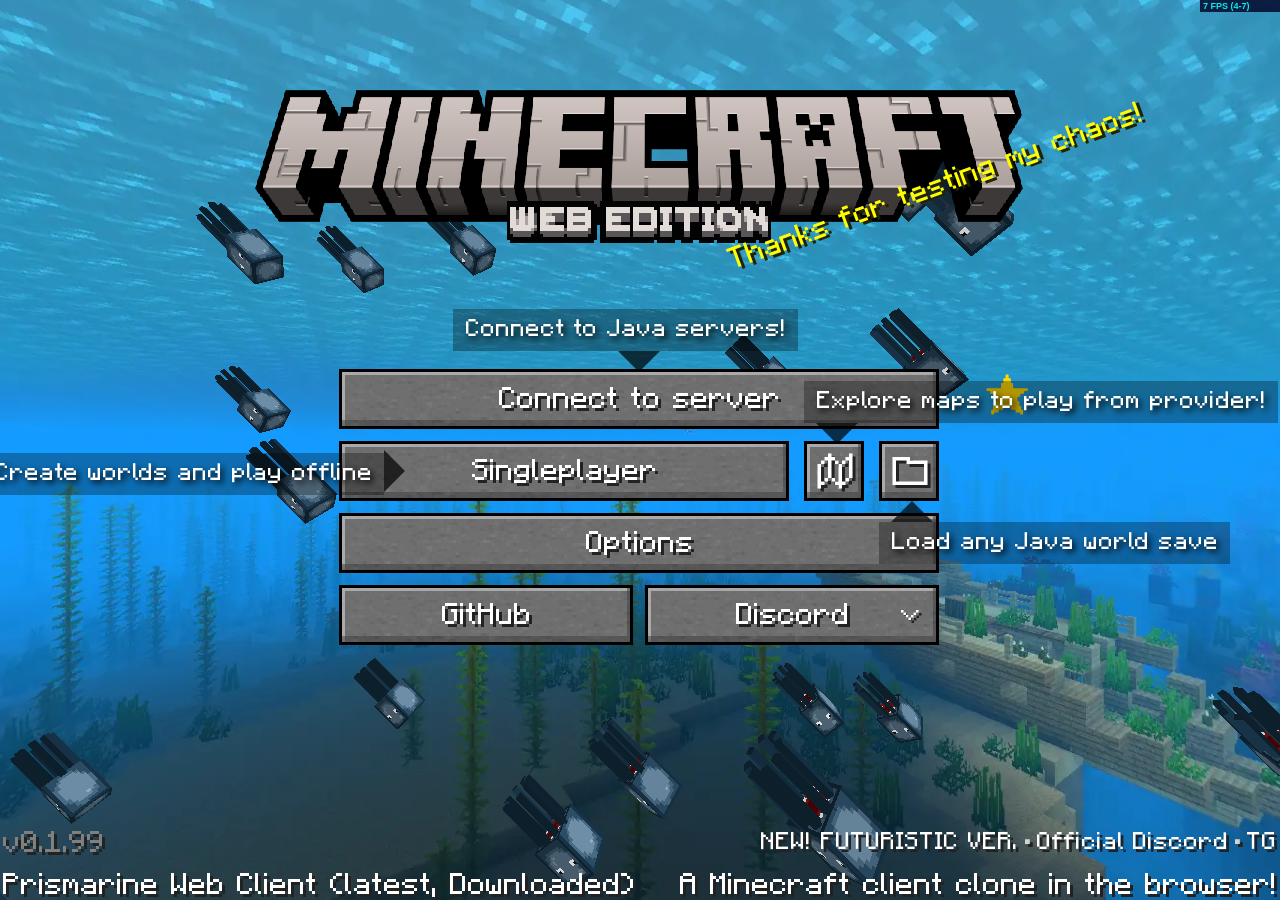
<file: index.html>
<!DOCTYPE html>
<html>
  <head>
    <meta name="darkreader-lock">
    <script>
      window.startLoad = Date.now()
      // g663 fix: forbid change of string prototype
      Object.defineProperty(String.prototype, 'format', {
        writable: false,
        configurable: false
      });
      Object.defineProperty(String.prototype, 'replaceAll', {
        writable: false,
        configurable: false
      });
    </script>
    <!-- // #region initial loader -->
    <script async>
      const loadingDiv = /* html */ `
      <div class="initial-loader" style="position: fixed;transition:opacity 0.2s;inset: 0;background:black;display: flex;justify-content: center;align-items: center;font-family: -apple-system, BlinkMacSystemFont, 'Segoe UI', Roboto, Oxygen, Ubuntu, Cantarell, 'Open Sans', 'Helvetica Neue', Arial, Helvetica, sans-serif;gap: 15px;" ontransitionend="this.remove()">
    <div>
        <img src="./loading-bg.jpg" alt="Prismarine Web Client" style="position:fixed;inset:0;width:100%;height:100%;z-index: -2;object-fit: cover;filter: blur(3px);">
        <div style="position: fixed;inset: 0;z-index: -1;background-color: rgba(0, 0, 0, 0.8);"></div>
    </div>
    <div>
        <div style="font-size: calc(var(--font-size) * 1.8);color: lightgray;" class="title">Loading...</div>
        <div style="font-size: var(--font-size);color: rgb(176, 176, 176);margin-top: 3px;text-align: center" class="subtitle">A true Minecraft client in your browser!</div>
        <!-- small text pre -->
        <div style="font-size: calc(var(--font-size) * 0.6);color: rgb(150, 150, 150);margin-top: 3px;text-align: center;white-space: pre-line;" class="advanced-info"></div>
        <div style="font-size: calc(var(--font-size) * 0.6);color: rgb(255, 100, 100);margin-top: 10px;text-align: center;display: none;" class="ios-warning">Only iOS 15+ is supported due to performance optimizations</div>
    </div>
</div>
`
      const insertLoadingDiv = () => {
          const loadingDivElem = document.createElement('div')
          loadingDivElem.innerHTML = loadingDiv
          if (!window.pageLoaded) {
            document.documentElement.appendChild(loadingDivElem)
          }

          // iOS version detection
          const getIOSVersion = () => {
            const match = navigator.userAgent.match(/OS (\d+)_(\d+)_?(\d+)?/);
            return match ? parseInt(match[1], 10) : null;
          }

          // load error handling
          const onError = (errorOrMessage, log = false) => {
            let message = errorOrMessage instanceof Error ? (errorOrMessage.stack ?? errorOrMessage.message) : errorOrMessage
            if (log) console.log(message)
            if (typeof message !== 'string') message = String(message)
            if (document.querySelector('.initial-loader') && document.querySelector('.initial-loader').querySelector('.title').textContent !== 'Error') {
              document.querySelector('.initial-loader').querySelector('.title').textContent = 'Error'
              const [errorMessage, ...errorStack] = message.split('\n')
              document.querySelector('.initial-loader').querySelector('.subtitle').textContent = errorMessage
              document.querySelector('.initial-loader').querySelector('.advanced-info').textContent = errorStack.join('\n')

              // Show iOS warning if applicable
              const iosVersion = getIOSVersion();
              if (iosVersion !== null && iosVersion < 15) {
                document.querySelector('.initial-loader').querySelector('.ios-warning').style.display = 'block';
              }

              if (window.navigator.maxTouchPoints > 1) window.location.hash = '#dev' // show eruda
              // unregister all sw
              if (window.navigator.serviceWorker && document.querySelector('.initial-loader').style.opacity !== 0) {
                console.log('got worker')
                window.navigator.serviceWorker.getRegistrations().then(registrations => {
                  registrations.forEach(registration => {
                    console.log('got registration')
                    registration.unregister().then(() => {
                      console.log('worker unregistered')
                    })
                  })
                })
              }
              window.lastError = errorOrMessage instanceof Error ? errorOrMessage : new Error(errorOrMessage)
            }
          }
          window.addEventListener('unhandledrejection', (e) => onError(e.reason, true))
          window.addEventListener('error', (e) => onError(e.error ?? e.message))
        }
        insertLoadingDiv()
        document.addEventListener('DOMContentLoaded', () => {
          // move loading div to the end of body
          const loadingDivElem = document.querySelector('.initial-loader');
          const newContainer = document.body; // replace with your new container
          if (loadingDivElem) newContainer.appendChild(loadingDivElem);
        })
    </script>
    <script type="module" async>
      const checkLoadEruda = () => {
        if (window.location.hash === '#dev') {
          // todo precache (check offline)?
          import('https://cdn.skypack.dev/eruda').then(({ default: eruda }) => {
            eruda.init()
          })
          Promise.all([import('https://cdn.skypack.dev/stacktrace-gps'), import('https://cdn.skypack.dev/error-stack-parser')]).then(async ([{ default: StackTraceGPS }, { default: ErrorStackParser }]) => {
            if (!window.lastError) return

            let stackFrames = [];
            if (window.lastError instanceof Error) {
              stackFrames = ErrorStackParser.parse(window.lastError);
            }
            console.log('stackFrames', stackFrames)
            const gps = new StackTraceGPS()
            const mappedFrames = await Promise.all(
              stackFrames.map(frame => gps.pinpoint(frame))
            );
            console.log('mappedFrames', mappedFrames)

            const stackTrace = mappedFrames
              .map(frame => `at ${frame.functionName} (${frame.fileName}:${frame.lineNumber}:${frame.columnNumber})`)
              .join('\n');
            console.log('stackTrace', stackTrace)
          })
        }
      }
      checkLoadEruda()
      window.addEventListener('hashchange', (e) => {
        setTimeout(() => {
          checkLoadEruda()
        })
      })
    </script>
    <style>
      html {
        background: black;
      }
      .initial-loader {
          --font-size: 20px;
      }
      @media screen and (min-width: 550px) {
          .initial-loader {
              --font-size: 30px;
          }
      }
      @media screen and (min-width: 950px) {
          .initial-loader {
              --font-size: 50px;
          }
      }
    </style>
    <!-- // #endregion -->
    <!-- <script type="module">
      window.loadPluginScript = async ({ pluginName, script }) => {
        window.loadedPlugins[pluginName] = await import(script)
      }
    </script> -->
    <script defer src="https://cloud.umami.is/script.js" data-website-id="514b5fce-6944-4ca3-a463-ce12d77b5ae0"></script>
    <title>Minecraft Web Client</title>
    <!-- <link rel="canonical" href="https://mcraft.fun"> -->
    <meta name="description" content="Minecraft Java Edition Client in Browser — Full Multiplayer Support, Server Connect, Offline Play — Join real Minecraft servers">
    <meta name="keywords" content="Play, Minecraft, Online, Web, Java, Server, Single player, Javascript, PrismarineJS, Voxel, WebGL, Three.js">
    <meta name="date" content="2024-07-11" scheme="YYYY-MM-DD">
    <meta name="language" content="English">
    <meta name="theme-color" content="#349474">
    <meta name='viewport' content='width=device-width, initial-scale=1.0, maximum-scale=1.0, user-scalable=no, viewport-fit=cover'>
    <meta property="og:title" content="Minecraft Web Client" />
    <meta property="og:type" content="website" />
    <meta name="format-detection" content="telephone=no">
  <meta charset="UTF-8"><link href="./static/css/331.915a6b49.css" rel="stylesheet"><link href="./static/css/index.d142b204.css" rel="stylesheet"><link rel="manifest" crossorigin="anonymous" href="manifest.json"><link rel="favicon" href="favicon.png"><link rel="icon" type="image/png" href="favicon.png"><meta property="og:image" content="favicon.png"></head>
  <body>
    <div id="react-root"></div>
    <div id="ui-root"></div>
    <!-- inject script -->
  <script defer src="./static/js/lib-polyfill.7ce7fcf5.js"></script><script defer src="./static/js/lib-react.2ae75c39.js"></script><script defer src="./static/js/331.e72a15d4.js"></script><script defer src="./static/js/index.178f6e29.js"></script></body>
</html>
</file>
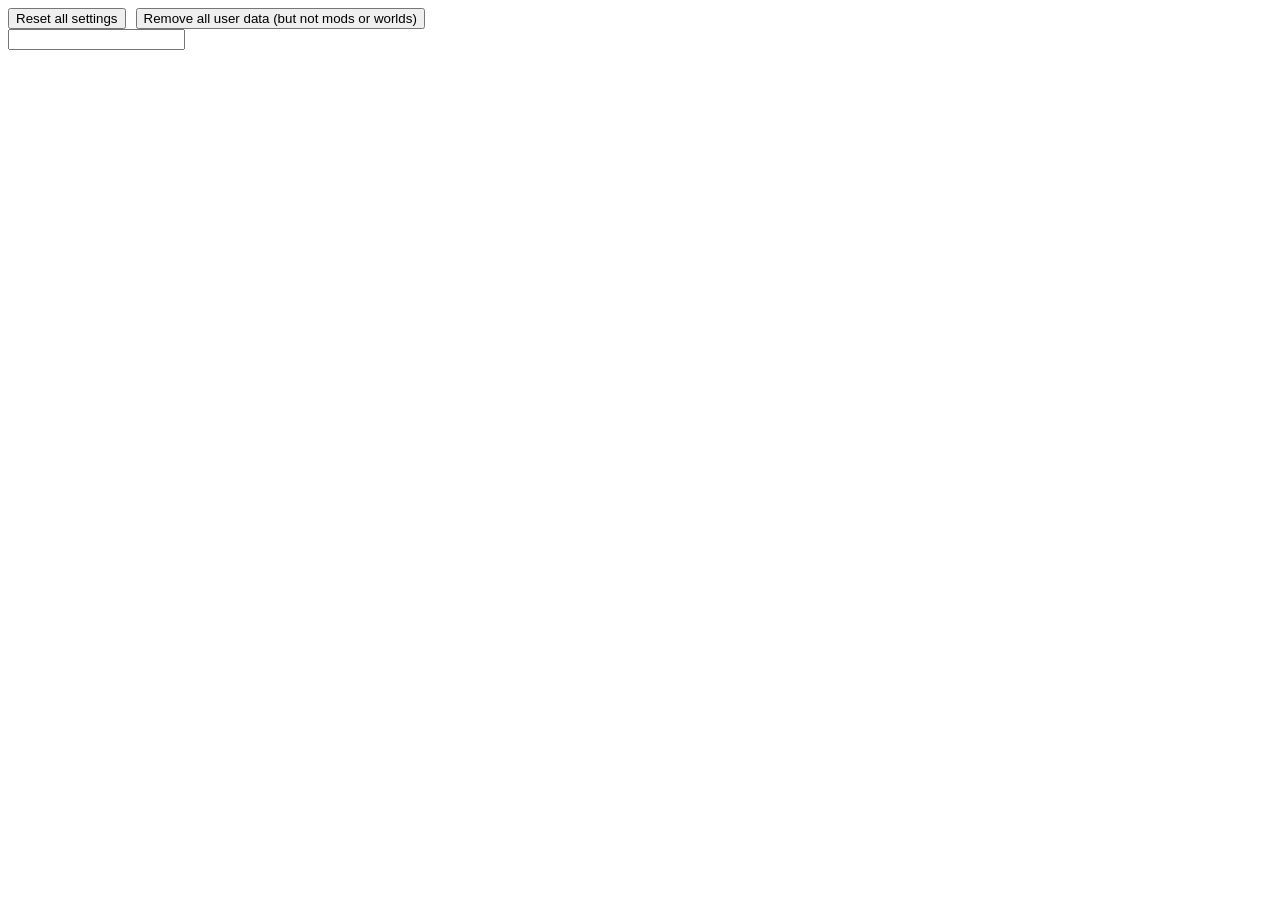
<file: config.html>
<!DOCTYPE html>
<html lang="en">
<head>
    <meta charset="UTF-8">
    <meta name="viewport" content="width=device-width, initial-scale=1.0">
    <title>Configure client</title>
    <script>
        function removeSettings() {
            if (confirm('Are you sure you want to RESET ALL SETTINGS?')) {
                localStorage.setItem('options', '{}');
                location.reload();
            }
        }

        function removeAllData() {
            localStorage.removeItem('serversList')
            localStorage.removeItem('serversHistory')
            localStorage.removeItem('authenticatedAccounts')
            localStorage.removeItem('modsAutoUpdateLastCheck')
            localStorage.removeItem('firstModsPageVisit')
            localStorage.removeItem('proxiesData')
            localStorage.removeItem('keybindings')
            localStorage.removeItem('username')
            localStorage.removeItem('customCommands')
            localStorage.removeItem('options')
        }
    </script>
</head>
<body>
    <div style="display: flex;gap: 10px;">
        <button onclick="removeSettings()">Reset all settings</button>
        <button onclick="removeAllData()">Remove all user data (but not mods or worlds)</button>
        <!-- <button>Remove all user data (worlds, resourcepacks)</button> -->
        <!-- <button>Remove all mods</button> -->
        <!-- <button>Remove all mod repositories</button> -->
    </div>
    <input />
</body>
</html>
</file>
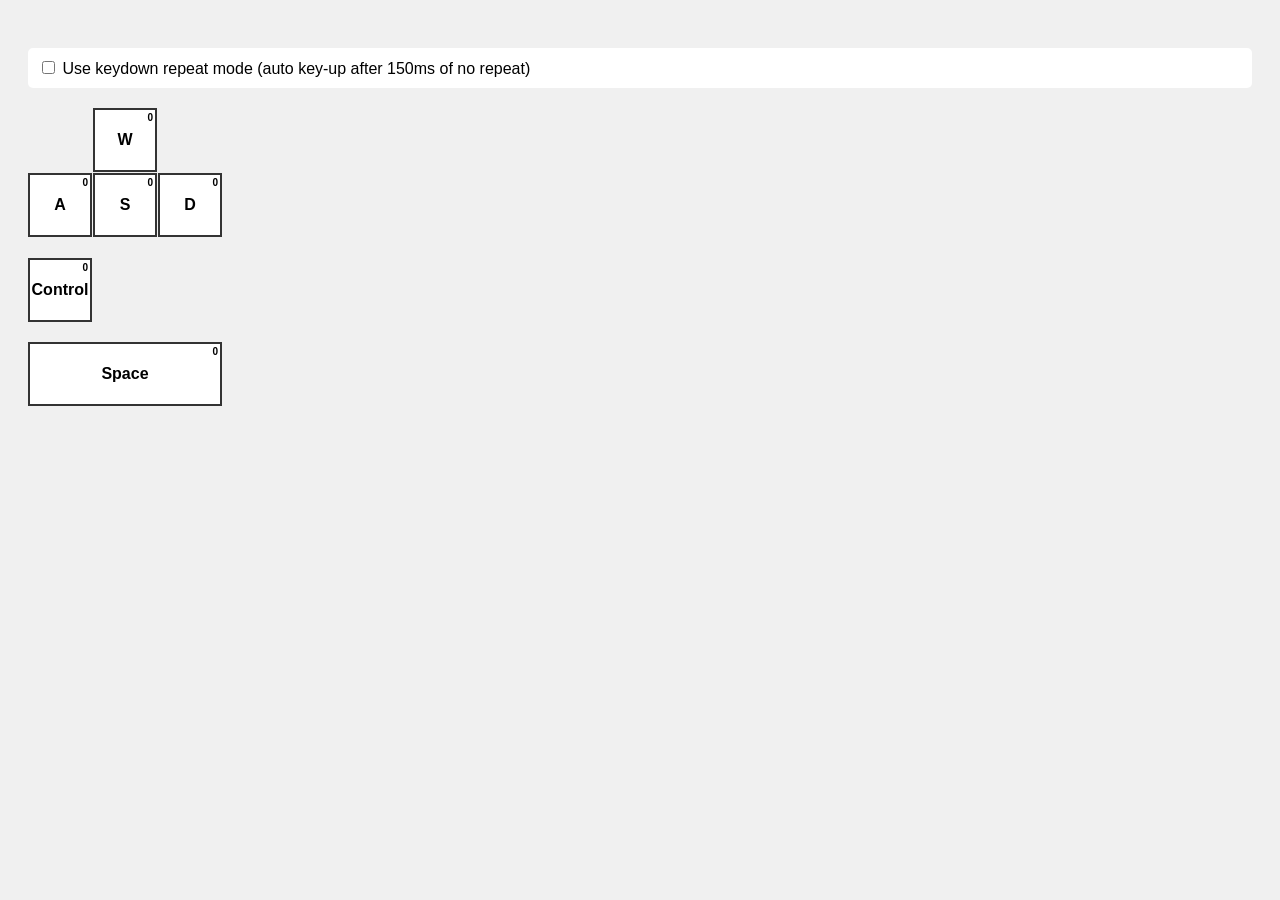
<file: debug-inputs.html>
<!DOCTYPE html>
<html lang="en">
<head>
    <meta charset="UTF-8">
    <meta name="viewport" content="width=device-width, initial-scale=1.0">
    <title>Web Input Debugger</title>
    <style>
        body {
            font-family: Arial, sans-serif;
            padding: 20px;
            background: #f0f0f0;
        }
        .key-container {
            display: grid;
            grid-template-columns: repeat(3, 60px);
            gap: 5px;
            margin: 20px 0;
        }
        .key {
            width: 60px;
            height: 60px;
            border: 2px solid #333;
            display: flex;
            align-items: center;
            justify-content: center;
            font-weight: bold;
            background: white;
            position: relative;
            user-select: none;
        }
        .key.pressed {
            background: #90EE90;
        }
        .key .duration {
            position: absolute;
            bottom: 2px;
            font-size: 10px;
        }
        .key .count {
            position: absolute;
            top: 2px;
            right: 2px;
            font-size: 10px;
        }
        .controls {
            margin: 20px 0;
            padding: 10px;
            background: white;
            border-radius: 5px;
        }
        .wasd-container {
            position: relative;
            width: 190px;
            height: 130px;
        }
        #KeyW {
            position: absolute;
            left: 65px;
            top: 0;
        }
        #KeyA {
            position: absolute;
            left: 0;
            top: 65px;
        }
        #KeyS {
            position: absolute;
            left: 65px;
            top: 65px;
        }
        #KeyD {
            position: absolute;
            left: 130px;
            top: 65px;
        }
        .space-container {
            margin-top: 20px;
        }
        #Space {
            width: 190px;
        }
    </style>
</head>
<body>
    <div class="controls">
        <label>
            <input type="checkbox" id="repeatMode"> Use keydown repeat mode (auto key-up after 150ms of no repeat)
        </label>
    </div>

    <div class="wasd-container">
        <div id="KeyW" class="key" data-code="KeyW">W</div>
        <div id="KeyA" class="key" data-code="KeyA">A</div>
        <div id="KeyS" class="key" data-code="KeyS">S</div>
        <div id="KeyD" class="key" data-code="KeyD">D</div>
    </div>

    <div class="key-container">
        <div id="ControlLeft" class="key" data-code="ControlLeft">Ctrl</div>
    </div>

    <div class="space-container">
        <div id="Space" class="key" data-code="Space">Space</div>
    </div>

    <script>
        const keys = {};
        const keyStats = {};
        const pressStartTimes = {};
        const keyTimeouts = {};

        function initKeyStats(code) {
            if (!keyStats[code]) {
                keyStats[code] = {
                    pressCount: 0,
                    duration: 0,
                    startTime: 0
                };
            }
        }

        function updateKeyVisuals(code) {
            const element = document.getElementById(code);
            if (!element) return;

            const stats = keyStats[code];
            if (keys[code]) {
                element.classList.add('pressed');
                const currentDuration = ((Date.now() - stats.startTime) / 1000).toFixed(1);
                element.innerHTML = `${element.getAttribute('data-code').replace('Key', '').replace('Left', '')}<span class="duration">${currentDuration}s</span><span class="count">${stats.pressCount}</span>`;
            } else {
                element.classList.remove('pressed');
                element.innerHTML = `${element.getAttribute('data-code').replace('Key', '').replace('Left', '')}<span class="count">${stats.pressCount}</span>`;
            }
        }

        function releaseKey(code) {
            keys[code] = false;
            if (pressStartTimes[code]) {
                keyStats[code].duration += (Date.now() - pressStartTimes[code]) / 1000;
                delete pressStartTimes[code];
            }
            updateKeyVisuals(code);
        }

        function handleKeyDown(event) {
            const code = event.code;
            const isRepeatMode = document.getElementById('repeatMode').checked;

            initKeyStats(code);

            // Clear any existing timeout for this key
            if (keyTimeouts[code]) {
                clearTimeout(keyTimeouts[code]);
                delete keyTimeouts[code];
            }

            if (isRepeatMode) {
                // In repeat mode, always handle the keydown
                if (!keys[code] || event.repeat) {
                    keys[code] = true;
                    if (!event.repeat) {
                        // Only increment count on initial press, not repeats
                        keyStats[code].pressCount++;
                        keyStats[code].startTime = Date.now();
                        pressStartTimes[code] = Date.now();
                    }
                }

                // Set timeout to release key if no repeat events come
                keyTimeouts[code] = setTimeout(() => {
                    releaseKey(code);
                }, 150);
            } else {
                // In normal mode, only handle keydown if key is not already pressed
                if (!keys[code]) {
                    keys[code] = true;
                    keyStats[code].pressCount++;
                    keyStats[code].startTime = Date.now();
                    pressStartTimes[code] = Date.now();
                }
            }

            updateKeyVisuals(code);
            event.preventDefault();
        }

        function handleKeyUp(event) {
            const code = event.code;
            const isRepeatMode = document.getElementById('repeatMode').checked;

            if (!isRepeatMode) {
                releaseKey(code);
            }

            event.preventDefault();
        }

        // Initialize all monitored keys
        const monitoredKeys = ['KeyW', 'KeyA', 'KeyS', 'KeyD', 'ControlLeft', 'Space'];
        monitoredKeys.forEach(code => {
            initKeyStats(code);
            const element = document.getElementById(code);
            if (element) {
                element.innerHTML = `${element.getAttribute('data-code').replace('Key', '').replace('Left', '')}<span class="count">0</span>`;
            }
        });

        // Start visual updates
        setInterval(() => {
            monitoredKeys.forEach(code => {
                if (keys[code]) {
                    updateKeyVisuals(code);
                }
            });
        }, 100);

        // Event listeners
        document.addEventListener('keydown', handleKeyDown);
        document.addEventListener('keyup', handleKeyUp);

        // Handle mode changes
        document.getElementById('repeatMode').addEventListener('change', () => {
            // Release all keys when switching modes
            monitoredKeys.forEach(code => {
                if (keys[code]) {
                    releaseKey(code);
                }
                if (keyTimeouts[code]) {
                    clearTimeout(keyTimeouts[code]);
                    delete keyTimeouts[code];
                }
            });
        });
    </script>
</body>
</html>
</file>
<file: static/css/331.915a6b49.css>
@font-face{font-family:pixelart-icons-font;src:url([data-uri])format("woff2"),url([data-uri])format("woff"),url(./static/font/pixelart-icons-font.8e870108.ttf)format("truetype")}[class^=pixelart-icons-font-],[class*=\ pixelart-icons-font-]{-webkit-font-smoothing:antialiased;-moz-osx-font-smoothing:grayscale;font-style:normal;font-family:pixelart-icons-font!important}.pixelart-icons-font-4g:before{content:""}.pixelart-icons-font-4k-box:before{content:""}.pixelart-icons-font-4k:before{content:""}.pixelart-icons-font-5g:before{content:""}.pixelart-icons-font-ab-testing:before{content:""}.pixelart-icons-font-ac:before{content:""}.pixelart-icons-font-add-box-multiple:before{content:""}.pixelart-icons-font-add-box:before{content:""}.pixelart-icons-font-add-col:before{content:""}.pixelart-icons-font-add-grid:before{content:""}.pixelart-icons-font-add-row:before{content:""}.pixelart-icons-font-alert:before{content:""}.pixelart-icons-font-align-center:before{content:""}.pixelart-icons-font-align-justify:before{content:""}.pixelart-icons-font-align-left:before{content:""}.pixelart-icons-font-align-right:before{content:""}.pixelart-icons-font-analytics:before{content:""}.pixelart-icons-font-anchor:before{content:""}.pixelart-icons-font-android:before{content:""}.pixelart-icons-font-animation:before{content:""}.pixelart-icons-font-archive:before{content:""}.pixelart-icons-font-arrow-bar-down:before{content:""}.pixelart-icons-font-arrow-bar-left:before{content:""}.pixelart-icons-font-arrow-bar-right:before{content:""}.pixelart-icons-font-arrow-bar-up:before{content:""}.pixelart-icons-font-arrow-down-box:before{content:""}.pixelart-icons-font-arrow-down:before{content:""}.pixelart-icons-font-arrow-left-box:before{content:""}.pixelart-icons-font-arrow-left:before{content:""}.pixelart-icons-font-arrow-right-box:before{content:""}.pixelart-icons-font-arrow-right:before{content:""}.pixelart-icons-font-arrow-up-box:before{content:""}.pixelart-icons-font-arrow-up:before{content:""}.pixelart-icons-font-arrows-horizontal:before{content:""}.pixelart-icons-font-arrows-vertical:before{content:""}.pixelart-icons-font-art-text:before{content:""}.pixelart-icons-font-article-multiple:before{content:""}.pixelart-icons-font-article:before{content:""}.pixelart-icons-font-aspect-ratio:before{content:""}.pixelart-icons-font-at:before{content:""}.pixelart-icons-font-attachment:before{content:""}.pixelart-icons-font-audio-device:before{content:""}.pixelart-icons-font-avatar:before{content:""}.pixelart-icons-font-backburger:before{content:""}.pixelart-icons-font-battery-1:before{content:""}.pixelart-icons-font-battery-2:before{content:""}.pixelart-icons-font-battery-charging:before{content:""}.pixelart-icons-font-battery-full:before{content:""}.pixelart-icons-font-battery:before{content:""}.pixelart-icons-font-bed:before{content:""}.pixelart-icons-font-bitcoin:before{content:""}.pixelart-icons-font-bluetooth:before{content:""}.pixelart-icons-font-book-open:before{content:""}.pixelart-icons-font-book:before{content:""}.pixelart-icons-font-bookmark:before{content:""}.pixelart-icons-font-bookmarks:before{content:""}.pixelart-icons-font-briefcase-account:before{content:""}.pixelart-icons-font-briefcase-check:before{content:""}.pixelart-icons-font-briefcase-delete:before{content:""}.pixelart-icons-font-briefcase-download:before{content:""}.pixelart-icons-font-briefcase-minus:before{content:""}.pixelart-icons-font-briefcase-plus:before{content:""}.pixelart-icons-font-briefcase-search-1:before{content:""}.pixelart-icons-font-briefcase-search:before{content:""}.pixelart-icons-font-briefcase-upload:before{content:""}.pixelart-icons-font-briefcase:before{content:""}.pixelart-icons-font-bug:before{content:""}.pixelart-icons-font-building-community:before{content:""}.pixelart-icons-font-building-skyscraper:before{content:""}.pixelart-icons-font-building:before{content:""}.pixelart-icons-font-buildings:before{content:""}.pixelart-icons-font-bulletlist:before{content:""}.pixelart-icons-font-bullseye-arrow:before{content:""}.pixelart-icons-font-bullseye:before{content:""}.pixelart-icons-font-bus:before{content:""}.pixelart-icons-font-cake:before{content:""}.pixelart-icons-font-calculator:before{content:""}.pixelart-icons-font-calendar-alert:before{content:""}.pixelart-icons-font-calendar-arrow-left:before{content:""}.pixelart-icons-font-calendar-arrow-right:before{content:""}.pixelart-icons-font-calendar-check:before{content:""}.pixelart-icons-font-calendar-export:before{content:""}.pixelart-icons-font-calendar-grid:before{content:""}.pixelart-icons-font-calendar-import:before{content:""}.pixelart-icons-font-calendar-minus:before{content:""}.pixelart-icons-font-calendar-month:before{content:""}.pixelart-icons-font-calendar-multiple-check:before{content:""}.pixelart-icons-font-calendar-multiple:before{content:""}.pixelart-icons-font-calendar-plus:before{content:""}.pixelart-icons-font-calendar-range:before{content:""}.pixelart-icons-font-calendar-remove:before{content:""}.pixelart-icons-font-calendar-search:before{content:""}.pixelart-icons-font-calendar-sort-ascending:before{content:""}.pixelart-icons-font-calendar-sort-descending:before{content:""}.pixelart-icons-font-calendar-text:before{content:""}.pixelart-icons-font-calendar-today:before{content:""}.pixelart-icons-font-calendar-tomorrow:before{content:""}.pixelart-icons-font-calendar-week-begin:before{content:""}.pixelart-icons-font-calendar-week:before{content:""}.pixelart-icons-font-calendar-weekend:before{content:""}.pixelart-icons-font-calendar:before{content:""}.pixelart-icons-font-camera-add:before{content:""}.pixelart-icons-font-camera-alt:before{content:""}.pixelart-icons-font-camera-face:before{content:""}.pixelart-icons-font-camera:before{content:""}.pixelart-icons-font-car:before{content:""}.pixelart-icons-font-card-id:before{content:""}.pixelart-icons-font-card-plus:before{content:""}.pixelart-icons-font-card-stack:before{content:""}.pixelart-icons-font-card-text:before{content:""}.pixelart-icons-font-card:before{content:""}.pixelart-icons-font-cart:before{content:""}.pixelart-icons-font-cast:before{content:""}.pixelart-icons-font-cellular-signal-0:before{content:""}.pixelart-icons-font-cellular-signal-1:before{content:""}.pixelart-icons-font-cellular-signal-2:before{content:""}.pixelart-icons-font-cellular-signal-3:before{content:""}.pixelart-icons-font-cellular-signal-off:before{content:""}.pixelart-icons-font-chart-add:before{content:""}.pixelart-icons-font-chart-bar:before{content:""}.pixelart-icons-font-chart-delete:before{content:""}.pixelart-icons-font-chart-minus:before{content:""}.pixelart-icons-font-chart-multiple:before{content:""}.pixelart-icons-font-chart:before{content:""}.pixelart-icons-font-chat:before{content:""}.pixelart-icons-font-check-double:before{content:""}.pixelart-icons-font-check:before{content:""}.pixelart-icons-font-checkbox-on:before{content:""}.pixelart-icons-font-checkbox:before{content:""}.pixelart-icons-font-checklist:before{content:""}.pixelart-icons-font-chess:before{content:""}.pixelart-icons-font-chevron-down:before{content:""}.pixelart-icons-font-chevron-left:before{content:""}.pixelart-icons-font-chevron-right:before{content:""}.pixelart-icons-font-chevron-up:before{content:""}.pixelart-icons-font-chevrons-horizontal:before{content:""}.pixelart-icons-font-chevrons-vertical:before{content:""}.pixelart-icons-font-circle:before{content:""}.pixelart-icons-font-clipboard:before{content:""}.pixelart-icons-font-clock:before{content:""}.pixelart-icons-font-close-box:before{content:""}.pixelart-icons-font-close:before{content:""}.pixelart-icons-font-cloud-done:before{content:""}.pixelart-icons-font-cloud-download:before{content:""}.pixelart-icons-font-cloud-moon:before{content:""}.pixelart-icons-font-cloud-sun:before{content:""}.pixelart-icons-font-cloud-upload:before{content:""}.pixelart-icons-font-cloud:before{content:""}.pixelart-icons-font-cocktail:before{content:""}.pixelart-icons-font-code:before{content:""}.pixelart-icons-font-coffee-alt:before{content:""}.pixelart-icons-font-coffee:before{content:""}.pixelart-icons-font-coin:before{content:""}.pixelart-icons-font-collapse:before{content:""}.pixelart-icons-font-colors-swatch:before{content:""}.pixelart-icons-font-command:before{content:""}.pixelart-icons-font-comment:before{content:""}.pixelart-icons-font-contact-delete:before{content:""}.pixelart-icons-font-contact-multiple:before{content:""}.pixelart-icons-font-contact-plus:before{content:""}.pixelart-icons-font-contact:before{content:""}.pixelart-icons-font-copy:before{content:""}.pixelart-icons-font-corner-down-left:before{content:""}.pixelart-icons-font-corner-down-right:before{content:""}.pixelart-icons-font-corner-left-down:before{content:""}.pixelart-icons-font-corner-left-up:before{content:""}.pixelart-icons-font-corner-right-down:before{content:""}.pixelart-icons-font-corner-right-up:before{content:""}.pixelart-icons-font-corner-up-left:before{content:""}.pixelart-icons-font-corner-up-right:before{content:""}.pixelart-icons-font-credit-card-delete:before{content:""}.pixelart-icons-font-credit-card-minus:before{content:""}.pixelart-icons-font-credit-card-multiple:before{content:""}.pixelart-icons-font-credit-card-plus:before{content:""}.pixelart-icons-font-credit-card-settings:before{content:""}.pixelart-icons-font-credit-card-wireless:before{content:""}.pixelart-icons-font-credit-card:before{content:""}.pixelart-icons-font-crop:before{content:""}.pixelart-icons-font-cut:before{content:""}.pixelart-icons-font-dashbaord:before{content:""}.pixelart-icons-font-debug-check:before{content:""}.pixelart-icons-font-debug-off:before{content:""}.pixelart-icons-font-debug-pause:before{content:""}.pixelart-icons-font-debug-play:before{content:""}.pixelart-icons-font-debug-stop:before{content:""}.pixelart-icons-font-debug:before{content:""}.pixelart-icons-font-delete:before{content:""}.pixelart-icons-font-deskphone:before{content:""}.pixelart-icons-font-device-laptop:before{content:""}.pixelart-icons-font-device-phone:before{content:""}.pixelart-icons-font-device-tablet:before{content:""}.pixelart-icons-font-device-tv-smart:before{content:""}.pixelart-icons-font-device-tv:before{content:""}.pixelart-icons-font-device-vibrate:before{content:""}.pixelart-icons-font-device-watch:before{content:""}.pixelart-icons-font-devices:before{content:""}.pixelart-icons-font-dice:before{content:""}.pixelart-icons-font-dollar:before{content:""}.pixelart-icons-font-downasaur:before{content:""}.pixelart-icons-font-download:before{content:""}.pixelart-icons-font-draft:before{content:""}.pixelart-icons-font-drag-and-drop:before{content:""}.pixelart-icons-font-drop-area:before{content:""}.pixelart-icons-font-drop-full:before{content:""}.pixelart-icons-font-drop-half:before{content:""}.pixelart-icons-font-drop:before{content:""}.pixelart-icons-font-duplicate-alt:before{content:""}.pixelart-icons-font-duplicate:before{content:""}.pixelart-icons-font-edit-box:before{content:""}.pixelart-icons-font-edit:before{content:""}.pixelart-icons-font-euro:before{content:""}.pixelart-icons-font-expand:before{content:""}.pixelart-icons-font-external-link:before{content:""}.pixelart-icons-font-eye-closed:before{content:""}.pixelart-icons-font-eye:before{content:""}.pixelart-icons-font-file-alt:before{content:""}.pixelart-icons-font-file-delete:before{content:""}.pixelart-icons-font-file-flash:before{content:""}.pixelart-icons-font-file-minus:before{content:""}.pixelart-icons-font-file-multiple:before{content:""}.pixelart-icons-font-file-off:before{content:""}.pixelart-icons-font-file-plus:before{content:""}.pixelart-icons-font-file:before{content:""}.pixelart-icons-font-fill-half:before{content:""}.pixelart-icons-font-fill:before{content:""}.pixelart-icons-font-flag:before{content:""}.pixelart-icons-font-flatten:before{content:""}.pixelart-icons-font-flip-to-back:before{content:""}.pixelart-icons-font-flip-to-front:before{content:""}.pixelart-icons-font-float-center:before{content:""}.pixelart-icons-font-float-left:before{content:""}.pixelart-icons-font-float-right:before{content:""}.pixelart-icons-font-folder-minus:before{content:""}.pixelart-icons-font-folder-plus:before{content:""}.pixelart-icons-font-folder-x:before{content:""}.pixelart-icons-font-folder:before{content:""}.pixelart-icons-font-forward:before{content:""}.pixelart-icons-font-forwardburger:before{content:""}.pixelart-icons-font-frame-add:before{content:""}.pixelart-icons-font-frame-check:before{content:""}.pixelart-icons-font-frame-delete:before{content:""}.pixelart-icons-font-frame-minus:before{content:""}.pixelart-icons-font-frame:before{content:""}.pixelart-icons-font-gamepad:before{content:""}.pixelart-icons-font-gif:before{content:""}.pixelart-icons-font-gift:before{content:""}.pixelart-icons-font-git-branch:before{content:""}.pixelart-icons-font-git-commit:before{content:""}.pixelart-icons-font-git-merge:before{content:""}.pixelart-icons-font-git-pull-request:before{content:""}.pixelart-icons-font-github-2:before{content:""}.pixelart-icons-font-github:before{content:""}.pixelart-icons-font-gps:before{content:""}.pixelart-icons-font-grid:before{content:""}.pixelart-icons-font-group:before{content:""}.pixelart-icons-font-hd:before{content:""}.pixelart-icons-font-headphone:before{content:""}.pixelart-icons-font-headset:before{content:""}.pixelart-icons-font-heart:before{content:""}.pixelart-icons-font-hidden:before{content:""}.pixelart-icons-font-home:before{content:""}.pixelart-icons-font-hourglass:before{content:""}.pixelart-icons-font-hq:before{content:""}.pixelart-icons-font-human-handsdown:before{content:""}.pixelart-icons-font-human-handsup:before{content:""}.pixelart-icons-font-human-height-alt:before{content:""}.pixelart-icons-font-human-height:before{content:""}.pixelart-icons-font-human-run:before{content:""}.pixelart-icons-font-human:before{content:""}.pixelart-icons-font-image-arrow-right:before{content:""}.pixelart-icons-font-image-broken:before{content:""}.pixelart-icons-font-image-delete:before{content:""}.pixelart-icons-font-image-flash:before{content:""}.pixelart-icons-font-image-frame:before{content:""}.pixelart-icons-font-image-gallery:before{content:""}.pixelart-icons-font-image-multiple:before{content:""}.pixelart-icons-font-image-new:before{content:""}.pixelart-icons-font-image-plus:before{content:""}.pixelart-icons-font-image:before{content:""}.pixelart-icons-font-inbox-all:before{content:""}.pixelart-icons-font-inbox-full:before{content:""}.pixelart-icons-font-inbox:before{content:""}.pixelart-icons-font-info-box:before{content:""}.pixelart-icons-font-invert:before{content:""}.pixelart-icons-font-iso:before{content:""}.pixelart-icons-font-kanban:before{content:""}.pixelart-icons-font-keyboard:before{content:""}.pixelart-icons-font-label-alt-multiple:before{content:""}.pixelart-icons-font-label-alt:before{content:""}.pixelart-icons-font-label-sharp:before{content:""}.pixelart-icons-font-label:before{content:""}.pixelart-icons-font-layout-align-bottom:before{content:""}.pixelart-icons-font-layout-align-left:before{content:""}.pixelart-icons-font-layout-align-right:before{content:""}.pixelart-icons-font-layout-align-top:before{content:""}.pixelart-icons-font-layout-columns:before{content:""}.pixelart-icons-font-layout-distribute-horizontal:before{content:""}.pixelart-icons-font-layout-distribute-vertical:before{content:""}.pixelart-icons-font-layout-footer:before{content:""}.pixelart-icons-font-layout-header:before{content:""}.pixelart-icons-font-layout-rows:before{content:""}.pixelart-icons-font-layout-sidebar-left:before{content:""}.pixelart-icons-font-layout-sidebar-right:before{content:""}.pixelart-icons-font-layout:before{content:""}.pixelart-icons-font-lightbulb-2:before{content:""}.pixelart-icons-font-lightbulb-on:before{content:""}.pixelart-icons-font-lightbulb:before{content:""}.pixelart-icons-font-link:before{content:""}.pixelart-icons-font-list-box:before{content:""}.pixelart-icons-font-list:before{content:""}.pixelart-icons-font-loader:before{content:""}.pixelart-icons-font-lock-open:before{content:""}.pixelart-icons-font-lock:before{content:""}.pixelart-icons-font-login:before{content:""}.pixelart-icons-font-logout:before{content:""}.pixelart-icons-font-luggage:before{content:""}.pixelart-icons-font-mail-arrow-right:before{content:""}.pixelart-icons-font-mail-check:before{content:""}.pixelart-icons-font-mail-delete:before{content:""}.pixelart-icons-font-mail-flash:before{content:""}.pixelart-icons-font-mail-multiple:before{content:""}.pixelart-icons-font-mail-off:before{content:""}.pixelart-icons-font-mail-unread:before{content:""}.pixelart-icons-font-mail:before{content:""}.pixelart-icons-font-map:before{content:""}.pixelart-icons-font-mastodon:before{content:""}.pixelart-icons-font-membercard:before{content:""}.pixelart-icons-font-menu:before{content:""}.pixelart-icons-font-message-arrow-left:before{content:""}.pixelart-icons-font-message-arrow-right:before{content:""}.pixelart-icons-font-message-bookmark:before{content:""}.pixelart-icons-font-message-clock:before{content:""}.pixelart-icons-font-message-delete:before{content:""}.pixelart-icons-font-message-flash:before{content:""}.pixelart-icons-font-message-image:before{content:""}.pixelart-icons-font-message-minus:before{content:""}.pixelart-icons-font-message-plus:before{content:""}.pixelart-icons-font-message-processing:before{content:""}.pixelart-icons-font-message-reply:before{content:""}.pixelart-icons-font-message-text:before{content:""}.pixelart-icons-font-message:before{content:""}.pixelart-icons-font-minus:before{content:""}.pixelart-icons-font-missed-call:before{content:""}.pixelart-icons-font-modem:before{content:""}.pixelart-icons-font-money:before{content:""}.pixelart-icons-font-monitor:before{content:""}.pixelart-icons-font-mood-happy:before{content:""}.pixelart-icons-font-mood-neutral:before{content:""}.pixelart-icons-font-mood-sad:before{content:""}.pixelart-icons-font-moon-star:before{content:""}.pixelart-icons-font-moon-stars:before{content:""}.pixelart-icons-font-moon:before{content:""}.pixelart-icons-font-more-horizontal:before{content:""}.pixelart-icons-font-more-vertical:before{content:""}.pixelart-icons-font-mouse:before{content:""}.pixelart-icons-font-move:before{content:""}.pixelart-icons-font-movie:before{content:""}.pixelart-icons-font-music:before{content:""}.pixelart-icons-font-next:before{content:""}.pixelart-icons-font-note-delete:before{content:""}.pixelart-icons-font-note-multiple:before{content:""}.pixelart-icons-font-note-plus:before{content:""}.pixelart-icons-font-note:before{content:""}.pixelart-icons-font-notes-delete:before{content:""}.pixelart-icons-font-notes-multiple:before{content:""}.pixelart-icons-font-notes-plus:before{content:""}.pixelart-icons-font-notes:before{content:""}.pixelart-icons-font-notification-off:before{content:""}.pixelart-icons-font-notification:before{content:""}.pixelart-icons-font-open:before{content:""}.pixelart-icons-font-paint-bucket:before{content:""}.pixelart-icons-font-paperclip:before{content:""}.pixelart-icons-font-pause:before{content:""}.pixelart-icons-font-percent:before{content:""}.pixelart-icons-font-picture-in-picture-alt:before{content:""}.pixelart-icons-font-picture-in-picture:before{content:""}.pixelart-icons-font-pin:before{content:""}.pixelart-icons-font-pixelarticons:before{content:""}.pixelart-icons-font-play:before{content:""}.pixelart-icons-font-playlist:before{content:""}.pixelart-icons-font-plus:before{content:""}.pixelart-icons-font-power:before{content:""}.pixelart-icons-font-prev:before{content:""}.pixelart-icons-font-print:before{content:""}.pixelart-icons-font-radio-handheld:before{content:""}.pixelart-icons-font-radio-on:before{content:""}.pixelart-icons-font-radio-signal:before{content:""}.pixelart-icons-font-radio-tower:before{content:""}.pixelart-icons-font-reciept-alt:before{content:""}.pixelart-icons-font-reciept:before{content:""}.pixelart-icons-font-redo:before{content:""}.pixelart-icons-font-reload:before{content:""}.pixelart-icons-font-remove-box-multiple:before{content:""}.pixelart-icons-font-remove-box:before{content:""}.pixelart-icons-font-repeat:before{content:""}.pixelart-icons-font-reply-all:before{content:""}.pixelart-icons-font-reply:before{content:""}.pixelart-icons-font-rounded-corner:before{content:""}.pixelart-icons-font-save:before{content:""}.pixelart-icons-font-scale:before{content:""}.pixelart-icons-font-script-text:before{content:""}.pixelart-icons-font-script:before{content:""}.pixelart-icons-font-scroll-horizontal:before{content:""}.pixelart-icons-font-scroll-vertical:before{content:""}.pixelart-icons-font-sd:before{content:""}.pixelart-icons-font-search:before{content:""}.pixelart-icons-font-section-copy:before{content:""}.pixelart-icons-font-section-minus:before{content:""}.pixelart-icons-font-section-plus:before{content:""}.pixelart-icons-font-section-x:before{content:""}.pixelart-icons-font-section:before{content:""}.pixelart-icons-font-server:before{content:""}.pixelart-icons-font-sharp-corner:before{content:""}.pixelart-icons-font-shield-off:before{content:""}.pixelart-icons-font-shield:before{content:""}.pixelart-icons-font-ship:before{content:""}.pixelart-icons-font-shopping-bag:before{content:""}.pixelart-icons-font-shuffle:before{content:""}.pixelart-icons-font-sliders-2:before{content:""}.pixelart-icons-font-sliders:before{content:""}.pixelart-icons-font-sort-alphabetic:before{content:""}.pixelart-icons-font-sort-numeric:before{content:""}.pixelart-icons-font-sort:before{content:""}.pixelart-icons-font-speaker:before{content:""}.pixelart-icons-font-speed-fast:before{content:""}.pixelart-icons-font-speed-medium:before{content:""}.pixelart-icons-font-speed-slow:before{content:""}.pixelart-icons-font-spotlight:before{content:""}.pixelart-icons-font-store:before{content:""}.pixelart-icons-font-subscriptions:before{content:""}.pixelart-icons-font-subtitles:before{content:""}.pixelart-icons-font-suitcase:before{content:""}.pixelart-icons-font-sun-alt:before{content:""}.pixelart-icons-font-sun:before{content:""}.pixelart-icons-font-switch:before{content:""}.pixelart-icons-font-sync:before{content:""}.pixelart-icons-font-tab:before{content:""}.pixelart-icons-font-table:before{content:""}.pixelart-icons-font-tea:before{content:""}.pixelart-icons-font-teach:before{content:""}.pixelart-icons-font-text-add:before{content:""}.pixelart-icons-font-text-colums:before{content:""}.pixelart-icons-font-text-search:before{content:""}.pixelart-icons-font-text-wrap:before{content:""}.pixelart-icons-font-timeline:before{content:""}.pixelart-icons-font-toggle-left:before{content:""}.pixelart-icons-font-toggle-right:before{content:""}.pixelart-icons-font-tournament:before{content:""}.pixelart-icons-font-track-changes:before{content:""}.pixelart-icons-font-trash-alt:before{content:""}.pixelart-icons-font-trash:before{content:""}.pixelart-icons-font-trending-down:before{content:""}.pixelart-icons-font-trending-up:before{content:""}.pixelart-icons-font-trending:before{content:""}.pixelart-icons-font-trophy:before{content:""}.pixelart-icons-font-truck:before{content:""}.pixelart-icons-font-undo:before{content:""}.pixelart-icons-font-ungroup:before{content:""}.pixelart-icons-font-unlink:before{content:""}.pixelart-icons-font-upload:before{content:""}.pixelart-icons-font-user-minus:before{content:""}.pixelart-icons-font-user-plus:before{content:""}.pixelart-icons-font-user-x:before{content:""}.pixelart-icons-font-user:before{content:""}.pixelart-icons-font-users:before{content:""}.pixelart-icons-font-video-off:before{content:""}.pixelart-icons-font-video:before{content:""}.pixelart-icons-font-view-col:before{content:""}.pixelart-icons-font-view-list:before{content:""}.pixelart-icons-font-viewport-narrow:before{content:""}.pixelart-icons-font-viewport-wide:before{content:""}.pixelart-icons-font-visible:before{content:""}.pixelart-icons-font-volume-1:before{content:""}.pixelart-icons-font-volume-2:before{content:""}.pixelart-icons-font-volume-3:before{content:""}.pixelart-icons-font-volume-minus:before{content:""}.pixelart-icons-font-volume-plus:before{content:""}.pixelart-icons-font-volume-vibrate:before{content:""}.pixelart-icons-font-volume-x:before{content:""}.pixelart-icons-font-volume:before{content:""}.pixelart-icons-font-wallet:before{content:""}.pixelart-icons-font-warning-box:before{content:""}.pixelart-icons-font-wind:before{content:""}.pixelart-icons-font-zap:before{content:""}.pixelart-icons-font-zoom-in:before{content:""}.pixelart-icons-font-zoom-out:before{content:""}.ProseMirror{word-wrap:break-word;white-space:pre-wrap;white-space:break-spaces;-webkit-font-variant-ligatures:none;font-variant-ligatures:none;font-feature-settings:"liga" 0;position:relative}.ProseMirror pre{white-space:pre-wrap}.ProseMirror li{position:relative}.ProseMirror-hideselection ::selection{background:0 0}.ProseMirror-hideselection{caret-color:transparent}.ProseMirror [draggable][contenteditable=false]{-webkit-user-select:text;user-select:text}.ProseMirror-selectednode{outline:2px solid #8cf}li.ProseMirror-selectednode{outline:none}li.ProseMirror-selectednode:after{content:"";pointer-events:none;border:2px solid #8cf;position:absolute;top:-2px;bottom:-2px;left:-32px;right:-2px}img.ProseMirror-separator{border:none!important;margin:0!important;display:inline!important}.ProseMirror-textblock-dropdown{min-width:3em}.ProseMirror-menu{margin:0 -4px;line-height:1}.ProseMirror-tooltip .ProseMirror-menu{white-space:pre;width:fit-content}.ProseMirror-menuitem{margin-right:3px;display:inline-block}.ProseMirror-menuseparator{border-right:1px solid #ddd;margin-right:3px}.ProseMirror-menu-dropdown,.ProseMirror-menu-dropdown-menu{white-space:nowrap;font-size:90%}.ProseMirror-menu-dropdown{vertical-align:1px;cursor:pointer;padding-right:15px;position:relative}.ProseMirror-menu-dropdown-wrap{padding:1px 0 1px 4px;display:inline-block;position:relative}.ProseMirror-menu-dropdown:after{content:"";opacity:.6;border-top:4px solid;border-left:4px solid transparent;border-right:4px solid transparent;position:absolute;top:calc(50% - 2px);right:4px}.ProseMirror-menu-dropdown-menu,.ProseMirror-menu-submenu{color:#666;background:#fff;border:1px solid #aaa;padding:2px;position:absolute}.ProseMirror-menu-dropdown-menu{z-index:15;min-width:6em}.ProseMirror-menu-dropdown-item{cursor:pointer;padding:2px 8px 2px 4px}.ProseMirror-menu-dropdown-item:hover{background:#f2f2f2}.ProseMirror-menu-submenu-wrap{margin-right:-4px;position:relative}.ProseMirror-menu-submenu-label:after{content:"";opacity:.6;border-top:4px solid transparent;border-bottom:4px solid transparent;border-left:4px solid;position:absolute;top:calc(50% - 4px);right:4px}.ProseMirror-menu-submenu{min-width:4em;display:none;top:-3px;left:100%}.ProseMirror-menu-active{background:#eee;border-radius:4px}.ProseMirror-menu-disabled{opacity:.3}.ProseMirror-menu-submenu-wrap:hover .ProseMirror-menu-submenu,.ProseMirror-menu-submenu-wrap-active .ProseMirror-menu-submenu{display:block}.ProseMirror-menubar{border-top-left-radius:inherit;border-top-right-radius:inherit;color:#666;z-index:10;box-sizing:border-box;background:#fff;border-bottom:1px solid silver;min-height:1em;padding:1px 6px;position:relative;top:0;left:0;right:0;overflow:visible}.ProseMirror-icon{vertical-align:-2px;cursor:pointer;padding:2px 8px;line-height:.8;display:inline-block}.ProseMirror-menu-disabled.ProseMirror-icon{cursor:default}.ProseMirror-icon svg{fill:currentColor;height:1em}.ProseMirror-icon span{vertical-align:text-top}
/*# sourceMappingURL=331.915a6b49.css.map*/
</file>
<file: static/css/index.d142b204.css>
.title,.screen-title{color:#fff;text-align:center;text-shadow:1px 1px #222;font-size:10px}.screen-title{margin-bottom:10px}.backdrop{z-index:12;background:rgba(0,0,0,.75);height:100dvh;position:fixed;top:0;bottom:0;left:0;right:0}.fullscreen{z-index:12;width:calc(100dvw/var(--guiScale,1));height:calc(100dvh/var(--guiScale,1));justify-content:center;display:flex;position:fixed;top:0;bottom:0;left:0;right:0;overflow:hidden}.screen-content{padding:0 calc(env(safe-area-inset-left)/2)0 calc(env(safe-area-inset-right)/2);flex-direction:column;align-items:center;gap:10px;margin-top:35px;display:flex;overflow:auto}.scaled-content-container{font-size:calc(16px*var(--scale))}.scaled-content-container .screen-title{font-size:calc(10px*var(--scale));margin-top:calc(35px*var(--scale))}.scaled-content-container .dirt-bg{image-rendering:pixelated;background-size:calc(32px*var(--scale));transform:none}@media screen and (max-height:426px){.fullscreen:not(.small-content) .screen-content{margin-top:14px}.fullscreen:not(.small-content) .screen-title{margin-bottom:5px}}.screen-items{grid-template-columns:repeat(2,1fr);gap:4px 10px;display:grid}body{width:100vw!important;height:100vh!important;width:100dvw!important;height:100dvh!important}body.rotated{transform-origin:0 0;transform:rotate(90deg)translateY(-100%);width:100vh!important;height:100vw!important;width:100dvh!important;height:100dvw!important}:root{--guiScaleFactor:3;--guiScale:3;--chatWidth:320px;--chatHeight:180px;--chatScale:1}*{box-sizing:border-box;margin:0;padding:0}.lil-gui{top:20px!important}a{color:#fff}[hidden]{display:none!important}html{-webkit-tap-highlight-color:transparent;color:#fff;--lightningcss-light: ;--lightningcss-dark:initial;--lightningcss-light: ;--lightningcss-dark:initial;color-scheme:dark;height:100vh;overflow:hidden}html.disable-assets{--widgets-gui-atlas:none;--title-gui:none}body{-webkit-touch-callout:none;-webkit-user-select:none;user-select:none;-khtml-user-select:none;z-index:-5;touch-action:none;background:#333;height:100vh;margin:0;padding:0;font-family:minecraft,mojangles,monospace;position:relative;overflow:hidden}#react-root{z-index:9;position:fixed}.text{color:#fff;text-shadow:1px 1px #222;font-size:10px}#VRButton{opacity:.7!important;z-index:unset!important;background:rgba(0,0,0,.3)!important;position:static!important;bottom:60px!important}.dirt-bg{transform-origin:0 0;background-blend-mode:overlay;background-color:rgba(0,0,0,.7);background-image:url([data-uri]),none;background-position:0 0,0 0;background-repeat:repeat;background-size:16px;background-attachment:scroll,scroll;background-origin:padding-box,padding-box;background-clip:border-box,border-box;width:100%;height:100%;position:absolute;top:0;left:0;transform:scale(2)}[data-name=TouchMovementArea]{margin:calc(var(--touch-movement-buttons-position)*2);--border:none}[data-name=TouchMovementArea]:first-child{--border:1px solid rgba(255,255,255,.1);margin-right:0}[data-name=TouchMovementArea]:last-child{margin-left:0}[data-name=MovementButton]{opacity:var(--touch-movement-buttons-opacity);border:var(--border)}@font-face{font-family:minecraft;src:url([data-uri])}@font-face{font-family:mojangles;src:url([data-uri])}#ui-root{transform-origin:0 0;transform:scale(var(--guiScale));width:calc(100%/var(--guiScale));height:calc(100%/var(--guiScale));z-index:8;image-rendering:optimizeSpeed;image-rendering:-moz-crisp-edges;image-rendering:-webkit-optimize-contrast;image-rendering:-o-crisp-edges;image-rendering:pixelated;-ms-interpolation-mode:nearest-neighbor;position:fixed;top:0;left:0}.overlay-top-scaled,.overlay-bottom-scaled{transform-origin:0 0;transform:scale(var(--guiScale));width:calc(100dvw/var(--guiScale));height:calc(100dvh/var(--guiScale));z-index:80;image-rendering:pixelated;pointer-events:none;position:fixed;top:0;bottom:0;left:0;right:0}.overlay-bottom-scaled{z-index:1}#viewer-canvas{width:100%;height:100%;margin:0;padding:0;font-size:0;animation-duration:.3s;animation-timing-function:ease-in-out;animation-fill-mode:forwards;position:fixed;top:0;bottom:0;left:0;right:0}body::xr-overlay #viewer-canvas{display:none}.full-svg svg{width:100%;height:100%}.muted{color:#999}.text-select{-webkit-user-select:text;user-select:text}@media screen and (min-width:430px){.span-2{grid-column:span 2}}@keyframes dive-animation{0%{opacity:0;transform:translateZ(-150px)}to{opacity:1;transform:translateZ(0)}}@keyframes rotation{0%{transform:rotate(0)}to{transform:rotate(360deg)}}.button-KqXTeV{--scale:1;--txrV:66px;width:200px;min-height:calc(20px*var(--scale));max-height:calc(20px*var(--scale));color:#fff;text-shadow:1px 1px #222;z-index:1;border:none;outline:none;justify-content:center;align-items:center;font-family:minecraft,mojangles,monospace;font-size:10px;display:inline-flex;position:relative}@media (hover:hover){.button-KqXTeV:hover{--txrV:86px}.button-KqXTeV:focus-visible{--txrV:86px}}@media (hover:none){.button-KqXTeV:active{--txrV:86px}}.button-KqXTeV:disabled{--txrV:46px;color:#a0a0a0;text-shadow:1px 1px #111}.button-KqXTeV:before,.button-KqXTeV:after{content:"";width:50%;height:calc(20px*var(--scale));background:var(--widgets-gui-atlas),#727272;background-size:calc(256px*var(--scale));background-position-y:calc(var(--txrV)*-1*var(--scale));z-index:-1;display:block;position:absolute;top:0}.button-KqXTeV:before{background-position-x:calc((-200px*var(--scale)) + 100%);left:50%}.button-KqXTeV:after{width:calc(50% + 1px);left:0}.icon-rzxum4{font-size:14px;position:absolute;top:3px;left:3px}@media (pointer:coarse){.button-KqXTeV{--scale:1.1}}div.chat-wrapper{z-index:-1;padding-left:calc(env(safe-area-inset-left)/2);padding-right:calc(env(safe-area-inset-right,4px)/2);box-sizing:content-box;position:fixed}.chat-messages-wrapper{max-height:var(--chatHeight);width:calc(var(--chatWidth) - 5px);transform-origin:0 100%;transform:scale(var(--chatScale));pointer-events:none;padding:4px 4px 4px 0;bottom:40px}.chat-messages-wrapper.chat-opened{width:var(--chatWidth)}.chat-input-wrapper{box-sizing:border-box;background-color:transparent;align-items:center;gap:1px;width:calc(100% - 3px);display:flex;position:fixed;bottom:1px;left:1px}.chat-submit-button{visibility:hidden;position:absolute;pointer-events:none!important}.chat-input-wrapper form{display:flex}.chat-input{box-sizing:border-box;width:100%}.chat-completions{width:100%;padding:0 2px;display:flex;position:absolute;top:0;left:0;transform:translateY(-100%)}.input-mobile .chat-completions{padding-left:calc(env(safe-area-inset-left)/2);margin-top:14px;margin-left:40px;top:100%;transform:none}.chat-completions-pad-text{pointer-events:none;white-space:pre;opacity:0;overflow:hidden}.chat-completions-items{scrollbar-width:none;background-color:rgba(0,0,0,.5);flex-direction:column;max-height:100px;padding:2px;display:flex;overflow:auto}::-webkit-scrollbar{background-color:#272727;width:5px;height:5px}::-webkit-scrollbar-thumb{background-color:#747474}.chat-completions-items>div{cursor:pointer}.chat-completions-items>div:hover{text-shadow:0 0 6px #fff}.input-mobile .chat-completions-items{justify-content:flex-start}.input-mobile .chat-completions-items>div{padding:4px 0;font-size:10px}.input-mobile{height:0;position:absolute;top:15px}.input-mobile #chatinput{height:24px;font-size:13px}.display-mobile{top:40px}.chat,.chat-input{color:#fff;text-shadow:1px 1px #3f3f3f;max-height:var(--chatHeight);margin:0;font-family:mojangles,minecraft,monospace;font-size:10px;line-height:100%}.chat{pointer-events:none;scrollbar-width:var(--thin-if-firefox);width:100%;height:100%;overflow:hidden}.chat.opened{pointer-events:auto;overflow-y:auto}#chatinput{pointer-events:auto;background-color:rgba(0,0,0,.5);border:1px solid transparent;outline:none;padding:1px 2px}input[type=text]{pointer-events:auto;background-color:rgba(0,0,0,.5);border:1px solid transparent;outline:none;padding:1px 2px}.chat-mobile-input-hidden{opacity:0;width:8px;position:absolute;height:1px!important;display:block!important}.chat-mobile-input-hidden-up{top:-10px}.chat-mobile-input-hidden-down{top:-5px}#chatinput:focus{border-color:#fff}.chat-message{overflow-wrap:break-word;opacity:1;background-color:rgba(0,0,0,.5);padding-left:4px;list-style:none}.chat-message-fading{opacity:0;transition:opacity 3s ease-in-out}.chat-message-faded{display:none}.chat.opened .chat-message{opacity:1!important;transition:none!important;display:block!important}.container-GXglqr{box-sizing:content-box;background:#000;border:1px solid gray;width:200px;height:20px;position:relative}.input-Mraw77{color:#fff;text-shadow:1px 1px #222;background:0 0;border:none;outline:none;width:calc(100% - 2px);height:100%;padding-left:2px;font-family:minecraft,mojangles,monospace;font-size:10px;position:absolute;left:1px}.container-GXglqr:hover{border-color:#fff}.container-GXglqr:focus-within{border-color:#fff}input::-webkit-outer-spin-button{-webkit-appearance:none;margin:0}input::-webkit-inner-spin-button{-webkit-appearance:none;margin:0}input[type=number]{-webkit-appearance:textfield;appearance:textfield}.app-status-title-context-info-y1wg4x{color:gray;font-size:7px}.description-CKQUPy{color:gray;word-break:break-all;margin-top:3px;padding:0 10px}.last-status-js4NpE{color:gray}.container-HLYI5E{perspective:1200px;height:100vh;position:fixed;top:0;bottom:0;left:0;right:0}.main-i6FZfW{height:100%}@keyframes loading-chunks-loading-animation{0%{opacity:.5}50%{opacity:1}to{opacity:.5}}.playerlist-container{z-index:30;background-color:rgba(0,0,0,.3);flex-direction:column;place-items:center;gap:1px 0;width:fit-content;margin:auto;padding:1px;display:flex;position:absolute;top:9px;left:0;right:0}.playerlist-header,.playerlist-footer{font-size:.5rem}.playerlist-title{color:#fff;text-shadow:1px 1px #3f3f3f;margin:0;padding:0;font-size:10px}.playerlist-entry{color:#fff;text-shadow:1px 1px #3f3f3f;background:rgba(255,255,255,.1);width:100%;margin:0;font-family:mojangles,minecraft,monospace;font-size:10px;line-height:calc(100% - 1px);overflow:hidden}.active-player{color:#2acced;text-shadow:1px 1px #042c43}.playerlist-ping{text-align:right;float:right;padding-left:10px}.playerlist-ping-value{color:#72ff72;text-shadow:1px 1px #1c691c;float:left;margin:0 1px 0 0}.playerlist-ping-label{text-shadow:1px 1px #3f3f3f;color:#fff;float:right;margin:0}.player-lists{flex-direction:row;place-content:center;place-items:center;gap:0 4px;display:flex}.player-list{flex-direction:column;gap:1px 0;min-width:80px;display:flex}.crosshair-eLqfh9{background:var(--gui-icons);background-size:calc(256px*var(--crosshair-scale));z-index:100;pointer-events:none;width:16px;height:16px;image-rendering:pixelated;position:fixed;transform:translate(-50%,-50%)}.root-HBZyzP{flex-direction:column;justify-content:space-between;align-items:center}.content-C05XsQ{scrollbar-width:var(--thin-if-firefox);background:rgba(0,0,0,.5);flex-direction:column;flex:1;align-items:center;width:100%;margin:5px;display:flex;overflow:auto}.content_loading-whQTDO{padding-top:20px}.world_root-HUO6kD{border:1px solid transparent;outline:none;width:308px;height:40px;display:flex}.world_title-ZeGEbR{justify-content:space-between;align-items:center;display:flex}.world_title_right-_QaLaq{color:#999;align-items:end;gap:1px;font-size:9px;display:flex}.world_info-aesWwe{white-space:nowrap;flex-direction:column;width:100%;margin-left:3px;font-size:11px;display:flex}.world_info_formatted-T9yz4t{white-space:pre;font-size:10px}.world_info_description_line-m_UAFX{color:#999;white-space:nowrap}.world_image-RCHVi3{aspect-ratio:1;height:100%}.world_image-RCHVi3.image_missing-kzcgld{filter:grayscale()}.world_root-HUO6kD.world_focused-KhkWMT{border-color:#fff}.title-zNQMwq{margin-top:10px}div.Mui-focused #input-container{border:1px solid #fff!important}.container-Y5gFld{box-sizing:content-box;background:#000;border:1px solid gray;align-items:center;width:200px;height:20px;font-size:10px;display:flex;position:relative}.input-Vt4rMm{color:#fff;text-shadow:1px 1px #222;background:0 0;border:none;height:100%;font-family:minecraft,mojangles,monospace}.deathScreen-container{z-index:10;background:rgba(255,0,0,.5);position:fixed;top:0;bottom:0;left:0;right:0}.deathScreen{flex-direction:column;align-items:center;display:flex;position:fixed;top:20%;left:0;right:0}.deathScreen-title{color:#fff;margin-bottom:10px}.deathScreen-reason{color:#fff;margin-bottom:20px;font-weight:400}.deathScreen-buttons-grouped{flex-direction:column;gap:5px;display:flex}.slider-container-k26jGw{--txrV:-46px;color:#fff;text-shadow:1px 1px #220;z-index:1;width:150px;height:20px;font-family:minecraft,mojangles,monospace;font-size:10px;position:relative}.slider-thumb-kWeJYr{--txrV:-66px;pointer-events:none;z-index:3;width:8px;height:20px;position:absolute;top:0;left:0}.slider-container-k26jGw:hover .slider-pQg1Tc:not(:disabled)~.slider-thumb-kWeJYr{--txrV:-86px}.slider-container-k26jGw:after,.slider-thumb-kWeJYr:after{content:"";background:var(--widgets-gui-atlas);background-size:256px;background-position-y:var(--txrV);z-index:-1;width:50%;height:20px;display:block;position:absolute;top:0;left:0}.slider-container-k26jGw:before,.slider-thumb-kWeJYr:before{content:"";background:var(--widgets-gui-atlas);background-position-x:calc(100% - 200px);background-size:256px;background-position-y:var(--txrV);z-index:-1;width:50%;height:20px;display:block;position:absolute;top:0;left:50%}.slider-pQg1Tc{-webkit-appearance:none;appearance:none;background:0 0;width:100%;height:20px;margin:0;display:block;position:absolute;top:0;left:0}.slider-pQg1Tc:disabled{cursor:not-allowed}.slider-pQg1Tc~.disabled-vWN9n8{display:none}.slider-pQg1Tc:disabled~.disabled-vWN9n8{z-index:10;background:rgba(0,0,0,.5);width:100%;height:100%;display:block;position:absolute;top:0;left:0}.slider-pQg1Tc::-webkit-slider-thumb{-webkit-appearance:none;appearance:none;background:0 0;width:8px;height:20px;position:relative}.slider-pQg1Tc::-moz-range-thumb{background:0 0;width:8px;height:20px}.label-My4K1P{pointer-events:none;z-index:6;width:max-content;position:absolute;top:50%;left:50%;transform:translate(-50%,-50%)}.root-ZQcBnP{--top-offset:30px}.game-title-HS2Boh{top:var(--top-offset);justify-content:center;width:100%;display:flex;position:fixed}.game-title-HS2Boh .minec-LtvUe5{background-image:var(--title-gui);background-size:256px;width:155px;height:44px;display:block;position:absolute;top:0;left:0}.game-title-HS2Boh .minecraft-WAwwet{background-image:var(--title-gui);background-size:256px;width:256px;height:44px;display:block;position:relative}.game-title-HS2Boh .raft-pGttvN{background-image:var(--title-gui);background-position-y:-45px;background-size:256px;width:155px;height:44px;display:block;position:absolute;top:0;left:155px}.game-title-HS2Boh .edition-X71qt9{background-image:url([data-uri]);background-repeat:no-repeat;background-size:128px;width:100%;height:14px;display:block;position:absolute;top:37px;left:84px}.splash-T86ZOq{color:#ff0;text-shadow:1px 1px #220;width:max-content;font-size:10px;animation:.4s linear infinite alternate splashAnim-hJpV1p;position:absolute;top:32px;left:227px;transform:translate(-50%,-50%)rotate(-20deg)scale(1)}@keyframes splashAnim-hJpV1p{to{transform:translate(-50%,-50%)rotate(-20deg)scale(1.07)}}.menu-AViyuB{top:calc(25% + var(--top-offset) + 18px);flex-direction:column;gap:4px 0;width:200px;display:flex;position:fixed;left:50%;transform:translate(-50%)}.menu-row-Ua3i92{flex-direction:row;gap:0 4px;width:100%;display:flex}.bottom-info-XUJ4_b{color:#fff;text-shadow:1px 1px #222;width:calc(100% - 2px);padding-left:calc(env(safe-area-inset-left)/2);flex-direction:row;justify-content:space-between;align-items:flex-end;font-size:10px;display:flex;position:absolute;bottom:-1px;left:1px}.product-description-mpFNW4{padding-right:calc(env(safe-area-inset-right)/2);flex-direction:column;align-items:flex-end;gap:3px;display:flex}.product-link-iL2GHi{justify-content:flex-end;gap:2px;display:flex}@media only screen and (max-height:420px){.root-ZQcBnP{--top-offset:10px}}.maps-provider-JGaNCh{position:fixed;top:5px;left:5px}.title-rz05ZX{color:#fff;text-shadow:1px 1px #222;font-size:10px;position:absolute;top:40px;left:50%;transform:translate(-50%)}.pause_container-lI8D2f{flex-direction:column;gap:4px 0;width:204px;display:flex;position:absolute;top:25%;left:50%;transform:translate(-50%)}.row-IKim4t{flex-direction:row;justify-content:space-between;width:100%;display:flex}.creditsButton-u6wIA8{cursor:pointer;color:#fff;opacity:1;background:0 0;border:none;justify-content:center;align-items:center;transition:opacity .2s;display:flex;position:absolute;top:1px;right:-30px}.creditsButton-u6wIA8:hover{opacity:.9}.creditsButton-u6wIA8:focus:not(:hover){outline:1px solid #fff}.creditsButton-u6wIA8 svg{width:15px;height:15px}.gsi-material-button{-webkit-user-select:none;-moz-user-select:none;-ms-user-select:none;-webkit-appearance:none;box-sizing:border-box;color:#1f1f1f;cursor:pointer;letter-spacing:.25px;text-align:center;vertical-align:middle;white-space:nowrap;background-color:#f2f2f2;background-image:none;border:none;border-radius:20px;outline:none;width:auto;min-width:min-content;max-width:400px;height:40px;padding:0 12px;font-family:Roboto,arial,sans-serif;font-size:14px;transition:background-color .218s,border-color .218s,box-shadow .218s;position:relative;overflow:hidden}.gsi-material-button .gsi-material-button-icon{width:20px;min-width:20px;height:20px;margin-right:12px}.gsi-material-button .gsi-material-button-content-wrapper{flex-flow:row;justify-content:space-between;align-items:center;width:100%;height:100%;display:flex;position:relative}.gsi-material-button .gsi-material-button-contents{text-overflow:ellipsis;vertical-align:top;flex-grow:1;font-family:Roboto,arial,sans-serif;font-weight:500;overflow:hidden}.gsi-material-button .gsi-material-button-state{opacity:0;transition:opacity .218s;position:absolute;top:0;bottom:0;left:0;right:0}.gsi-material-button:disabled{cursor:default;background-color:rgba(255,255,255,.38)}.gsi-material-button:disabled .gsi-material-button-state{background-color:rgba(31,31,31,.12)}.gsi-material-button:disabled .gsi-material-button-contents,.gsi-material-button:disabled .gsi-material-button-icon{opacity:.38}.gsi-material-button:not(:disabled):active .gsi-material-button-state,.gsi-material-button:not(:disabled):focus .gsi-material-button-state{opacity:.12;background-color:#001d35}.gsi-material-button:not(:disabled):hover{box-shadow:0 1px 2px rgba(60,64,67,.3),0 1px 3px 1px rgba(60,64,67,.15)}.gsi-material-button:not(:disabled):hover .gsi-material-button-state{opacity:.08;background-color:#001d35}.world_layers_container-YYXzJi{background:rgba(0,0,0,.5);flex-direction:column;justify-content:center;width:100%;display:flex}.console-wrapper{pointer-events:none;z-index:1000;position:fixed;left:0;right:0}.console-messages-wrapper{max-height:180px;bottom:45px}.console-input-wrapper{bottom:0}.console-input-wrapper.input-mobile{top:0;bottom:auto}.console-messages-wrapper.display-mobile{top:45px;bottom:0}.console{pointer-events:all;max-height:inherit;-webkit-user-select:text;user-select:text;background-color:rgba(0,0,0,.5);margin:0;padding:4px;display:none;overflow-y:auto}.console.opened{display:block}.console-message{color:#fff;white-space:pre-wrap;margin:2px 0;font-family:monospace;list-style:none}.console-message-prefix{color:#1e90ff;margin-right:8px}.console-message-repl{color:purple}.console-message-error{color:#f44}.console-message-warn{color:#fb3}.console-input{pointer-events:all;background-color:rgba(0,0,0,.5);padding:8px}.console-input-container{align-items:center;display:flex}.console-input-prefix{color:#1e90ff;margin-right:8px;font-family:monospace}.console-input-field{color:#1e90ff;background:0 0;border:none;outline:none;flex:1;padding:0;font-family:monospace}.console-input-field:focus{background:rgba(0,0,0,.3);border:1px solid rgba(255,255,255,.2)}.console-input-field::placeholder{color:rgba(30,144,255,.5)}.console-mobile-hidden{opacity:0;pointer-events:none;position:absolute}.title-container{z-index:-1;pointer-events:none;white-space:nowrap;position:fixed;top:0;bottom:0;left:0;right:0}.message-title{color:#fff;text-align:center;margin:0;padding-bottom:0;font-size:2rem;position:fixed;top:50%;left:0;right:0;transform:translateY(calc(-100% - 5px))}.message-subtitle{text-align:center;color:#fff;margin:0;padding:0;font-size:1rem;position:fixed;top:50%;left:0;right:0;transform:translateY(10px)}.message-action-bar{bottom:calc(var(--safe-area-inset-bottom) + 60px);text-align:center;font-size:.7rem;position:fixed;left:0;right:0}.scoreboard-container{z-index:-2;white-space:nowrap;background-color:rgba(0,0,0,.4);flex-direction:column;min-width:100px;max-width:400px;max-height:70%;padding-inline-start:5px;padding-inline-end:5px;font-size:.5rem;display:flex;position:fixed;top:50%;right:0;overflow:hidden;transform:translateY(-50%)}@media (max-width:800px){.scoreboard-container{font-size:.4rem}}.scoreboard-title{text-align:center}.item-container{display:flex}.item-value{color:#f08080;margin-left:auto}.signs-editor-container{background-color:rgba(0,0,0,.4);justify-content:center;align-items:center;display:flex;position:fixed;top:0;bottom:0;left:0;right:0}.signs-editor-inner-container{aspect-ratio:2;flex-direction:column;justify-content:center;align-items:center;width:700px;display:flex;position:relative}.signs-editor-bg-image{z-index:-1;width:100%;height:100%;image-rendering:pixelated;position:absolute}.sign-editor{font:inherit;width:90%;max-height:90%;-webkit-box-shadow:none;-moz-box-shadow:none;box-shadow:none;box-sizing:border-box;resize:none;text-align:center;background-color:rgba(255,255,255,0);border-width:0;outline:none;font-size:420%;overflow:auto}.ProseMirror p{text-align:center;font-size:420%}@media (max-width:850px){.ProseMirror p,.sign-editor{font-size:310%}.signs-editor-inner-container{width:500px}}@media (max-width:550px){.ProseMirror p,.sign-editor{font-size:180%}.signs-editor-inner-container{width:300px}}@media (max-width:350px){.ProseMirror p,.sign-editor{font-size:130%}.signs-editor-inner-container{width:220px}}.wysiwyg-editor{color:#000;white-space:pre-wrap;border:1px solid #ccc;width:90%;max-height:100%;margin:0;overflow:hidden}.sign-editor-button{width:75px;position:absolute;bottom:0;right:0}.ProseMirror-menubar{background-color:rgba(255,255,255,.7)}.indicators-container-outer{top:max(6%,30px);left:calc(env(safe-area-inset-left)/2);z-index:-2;position:fixed}.indicators-container{font-size:.8em;display:flex}.effects-container{flex-direction:column;display:flex}.effect-box{box-sizing:border-box;background:rgba(40,40,40,.85);border:1px solid #373737;border-color:#9f9f9f #373737 #373737 #9f9f9f;align-items:center;min-width:60px;min-height:22px;margin-bottom:3px;padding:3px 9px 3px 4px;display:flex;position:relative;overflow:hidden}.effect-box__progress-bg{opacity:.18;z-index:0;background:linear-gradient(90deg,#b2b2b2 0%,#6b6b6b 100%);transition:width .3s linear;position:absolute;top:0;bottom:0;left:0}.effect-box__image{z-index:1;width:16px;height:16px;margin-right:4px}.effect-box__content{z-index:1;flex-direction:column;flex:1;justify-content:center;display:flex}.effect-box__title{color:#e0e0e0;text-shadow:1px 1px #222,0 0 2px #000;margin-bottom:1px;font-size:.45rem;font-weight:600}.effect-box__time{color:#fff;text-shadow:1px 1px #222,0 0 2px #000;font-size:.5rem}.effect-box__level{color:#fff;text-shadow:1px 1px #222,0 0 2px #000;z-index:2;font-size:.48rem;position:absolute;top:4px;right:4px}.map{border:1px solid #000;width:70%!important;height:80%!important}@media (max-width:500px){.map{width:100%!important;height:100%!important}}.health{z-index:-2;left:calc(50% - 91px);bottom:calc(var(--safe-area-inset-bottom) + 30px);--hardcore:0;--kind:0;--lightened:0;--offset:calc(-1*(52px + (9px*(4*var(--kind) + var(--lightened)*2))));--bg-x:calc(-1*(16px + 9px*var(--lightened)));--bg-y:calc(-1*var(--hardcore)*45px);image-rendering:pixelated;flex-direction:row;display:flex;position:fixed}.health.creative{display:none}.health.hardcore{--hardcore:1}.health.poisoned{--kind:1}.health.withered{--kind:2}.health.absorption{--kind:3}.heart{width:9px;height:calc(9px - var(--hardcore)*.2px);background-image:var(--gui-icons);background-size:256px,256px;background-position:var(--bg-x)var(--bg-y),var(--bg-x)var(--bg-y);margin-left:-1px}.heart.full{background-position:var(--offset)var(--bg-y),var(--bg-x)var(--bg-y)}.heart.half{background-position:calc(var(--offset) - 9px)var(--bg-y),var(--bg-x)var(--bg-y)}.health.low .heart{animation:.2s steps(2,end) infinite lowHealthAnim}.health.low .heart:nth-of-type(2n){animation-direction:reverse}.health.low .heart:nth-of-type(3n){animation-duration:.1s}.health.damaged{animation:.3s steps(2,end) 2 damagedAnim}@keyframes lowHealthAnim{to{transform:translateY(1px)}}@keyframes damagedAnim{to{--lightened:1}}.foodbar{z-index:-1;left:calc(50% + 91px);bottom:calc(var(--safe-area-inset-bottom) + 30px);--kind:0;--lightened:0;--offset:calc(-1*(52px + (9px*(4*var(--kind) + var(--lightened)*2))));--bg-x:calc(-1*(16px + 9px*var(--lightened)));--bg-y:calc(-1*27px);image-rendering:pixelated;flex-direction:row-reverse;display:flex;position:fixed;transform:translate(-100%)}.foodbar.poisoned{--kind:1}.foodbar.withered{--kind:2}.food{background-size:256px,256px;background-position:var(--bg-x)var(--bg-y),var(--bg-x)var(--bg-y);background-image:var(--gui-icons);width:9px;height:9px;margin-left:-1px}.food.full{background-position:var(--offset)var(--bg-y),var(--bg-x)var(--bg-y)}.food.half{background-position:calc(var(--offset) - 9px)var(--bg-y),var(--bg-x)var(--bg-y)}.foodbar.low .food{animation:.2s steps(2,end) infinite lowHungerAnim}.foodbar.low .food:nth-of-type(2n){animation-direction:reverse}.foodbar.low .food:nth-of-type(3n){animation-duration:.1s}.foodbar.updated{animation:.3s steps(2,end) 2 updatedAnim}.creative{display:none}@keyframes lowHungerAnim{to{transform:translateY(1px)}}@keyframes updatedAnim{to{--lightened:1}}.armor_container{z-index:-2;left:calc(50% - 91px);bottom:calc(var(--safe-area-inset-bottom) + 40px);--offset:calc(-1*25px);--bg-x:calc(-1*16px);--bg-y:calc(-1*9px);image-rendering:pixelated;flex-direction:row;display:flex;position:fixed}.armor{background-image:var(--gui-icons);background-size:256px,256px;background-position:var(--bg-x)var(--bg-y),var(--bg-x)var(--bg-y);width:9px;height:9px;margin-left:-1px}.armor.full{background-position:calc(var(--offset) - 9px)var(--bg-y),var(--bg-x)var(--bg-y)}.armor.half{background-position:var(--offset)var(--bg-y),var(--bg-x)var(--bg-y)}.breathbar{z-index:-1;--offset:calc(-1*16px);--bg-x:calc(-1*16px);--bg-y:calc(-1*18px);image-rendering:pixelated;flex-direction:row-reverse;display:flex;position:fixed;bottom:40px;left:calc(50% + 91px);transform:translate(-100%)}.breath{background-position:20px 20px;background-image:var(--gui-icons);width:9px;height:9px;margin-left:-1px}.breath.full{background-size:256px;background-position:var(--offset)var(--bg-y)}.breath.half{background-size:256px;background-position:calc(var(--offset) - 9px)var(--bg-y)}.xp-bar-bg-Ugs21v{z-index:-2;left:50%;bottom:calc(var(--safe-area-inset-bottom) + 25px);background-image:var(--gui-icons);background-position-y:-64px;background-size:256px;width:182px;height:5px;position:fixed;transform:translate(-50%)}.xp-bar-Vg4hn0{background-image:var(--gui-icons);background-position-y:-69px;background-size:256px;width:182px;height:5px}.xp-label-omcEHZ{color:#1efa1e;text-shadow:0 -1px #000,0 1px #000,1px 0 #000,-1px 0 #000;z-index:10;font-family:minecraft,mojangles,monospace;font-size:10px;position:fixed;top:-8px;left:50%;transform:translate(-50%)}.debug-left-side-L_D95v,.debug-right-side-mFhvHG{padding-left:calc(env(safe-area-inset-left)/2);padding-right:calc(env(safe-area-inset-right)/2);z-index:-1;pointer-events:none;flex-direction:column;display:flex;position:absolute}.debug-left-side-L_D95v{top:25px;left:1px}.debug-right-side-mFhvHG{width:50%;top:25px;right:1px}.debug-left-side-L_D95v p,.debug-right-side-mFhvHG p{color:#fff;background:rgba(110,110,110,.5);width:fit-content;margin:0;padding:0 0 1px;font-size:10px;line-height:9px;display:block}.debug-right-side-mFhvHG p{text-align:right;word-break:break-all;margin-left:auto}.empty-x7G63G{height:9px;display:block}.mobile-top-btns-LkVyKp{z-index:var(--has-modals-z,7);flex-direction:row;gap:0 5px;display:none;position:fixed;top:0;left:50%;transform:translate(-50%)}.pause-btn-tfjBzl,.chat-btn-BNyPws{--scale:1.3;width:calc(14px*var(--scale));height:calc(14px*var(--scale));background-image:url([data-uri]);background-size:calc(256px*var(--scale));background-position-x:calc(var(--scale)*-202px);background-position-y:calc(var(--scale)*-66px);border:none;outline:.5px solid #fff}.chat-btn-BNyPws{background-position-y:calc(var(--scale)*-84px)}.debug-btn-aSsISO{color:#fff;background:#9c8c86;outline:.5px solid #fff;padding:4px 6px;font-family:minecraft,mojangles,monospace;font-size:8px}.tab-btn-hqoRrR{color:#fff;background:#9c8c86;outline:.5px solid #fff;padding:4px 6px;font-family:pixelarticons,mojangles,monospace;font-size:8px}.tab-btn-hqoRrR:has(>div){padding:3px 5px;font-size:12px}.container-CbtoYq{transform-origin:0;color:#fff;opacity:.8;text-align:center;grid-template-columns:auto auto auto auto auto;justify-content:center;place-items:center;gap:2px 4px;font-size:8px;display:grid;scale:.8}.container-CbtoYq.websocket-ukuvQ1{grid-template-columns:auto auto auto}.iconRow-Rj9AHI{display:block}.arrowRow-mPYqMH{scale:1.5 1}.dataRow-vkErq6{white-space:nowrap;text-overflow:ellipsis;max-width:70px;font-size:5px;overflow:hidden}.ping-axxvVG{font-size:6px}.totalRow-tXKyyD{grid-column:span 3;font-size:7px}.stale-QydKzb{color:#f44}.crosshair{z-index:-1;background:var(--gui-icons);background-size:calc(256px*var(--crosshair-scale));width:16px;height:16px;image-rendering:pixelated;pointer-events:none;position:fixed;top:50%;left:50%;transform:translate(-50%,-50%);background-color:transparent!important}.crosshair-indicator{z-index:-1;width:var(--crosshair-indicator-size);pointer-events:none;background:#d3d3d3;height:1.5px;position:fixed;top:calc(50% + 8px);left:50%;transform:translate(-50%,-50%)}.container-dRiZZT{flex-direction:column;gap:10px;width:100%;display:flex;overflow-x:auto}@media (max-width:590px){.container-dRiZZT{width:90vw}}.group-haorh2{flex-direction:column;gap:5px;display:flex}.group-category-HNSIFU{text-align:center;text-transform:capitalize;margin-top:15px;margin-bottom:7px;font-size:1rem}.actionBinds-MbRkMv{display:flex;position:relative}.warning-container-mgiK4D{height:inherit;flex-direction:column;flex-basis:25%;display:flex}.actionName-uFJWW2{flex-wrap:wrap;flex-basis:30%;align-self:center;margin-right:5px;font-size:10px}.undo-keyboard-fjpyGp,.undo-gamepad-ZNUg28{aspect-ratio:1;min-width:20px}.button-AF2rj4{width:100%;font-size:7px}.margin-left-ugrmlI{margin-left:25px}.matched-bind-GFWOr1{border:1px solid red}.matched-bind-warning-WdXyU1{color:#ff0;width:fit-content;font-family:inherit;font-size:5px;display:flex}.matched-bind-warning-WdXyU1 a{color:inherit}.chat-command-onMok2{font:inherit;color:#fff;flex-grow:1;height:100%;display:block}.bookWrapper-TEaT2a *{box-sizing:border-box}.bookWrapper-TEaT2a{box-sizing:border-box;flex-direction:column;justify-content:center;align-items:center;gap:.5vh;width:100%;height:100%;display:flex;position:absolute}.bookContainer-ozXOuS{flex-direction:column;justify-content:space-between;align-items:center;gap:3%;padding:0;display:flex;position:relative}.bookImages-QIgUqp{position:relative}.outSide-tdPk6N{z-index:2;width:40%;height:100%;margin:0 auto;display:none;position:absolute;top:0;left:50%;transform:translate(-50%)}.titleIcon-FuigMg{z-index:2;width:50%;height:100%;margin:0 auto;display:none;position:absolute;top:0;left:50%;transform:translate(-50%)}.titleContent-HOFf9S{flex-direction:column;justify-content:center;align-items:center;width:100%;height:100%;display:flex;position:relative;overflow:hidden}.titleContent-HOFf9S span{font-size:10px}.titleContent-HOFf9S input{text-align:center;color:#fff;caret-color:#adff2f;background-color:transparent;border:1px solid #000;width:100%;height:10%;margin:4% 0%;padding:8px 15px;font-family:inherit;font-size:10px}.insideIcon-mvWhHG{width:100%;height:20vh}.insideHalfIcon-oGVWWK{width:50%;height:100%;position:absolute;top:0;left:0}.inside-PZ2fCX{width:90%;height:100%;box-shadow:none;background-color:transparent;justify-content:flex-start;align-items:flex-start;gap:5%;padding:3% 0%;display:flex;position:absolute;top:0%}.inside-PZ2fCX.uneditable-IHhvqQ{height:90%}.page-1nUQUw{background-color:transparent;width:50%;height:100%;position:relative;overflow:hidden}.messageFormattedString-MAym7w{white-space:pre-wrap;width:100%;height:100%;padding:10px;font-family:minecraft;font-size:10px;position:relative}.messageFormattedString-MAym7w>span{text-shadow:none!important}.textArea-CTZEzD{resize:none;width:100%;height:100%;box-shadow:none;text-overflow:ellipsis;background-color:transparent;border:none;outline:none;font-family:minecraft;font-size:10px;position:relative;overflow:hidden}.textArea-CTZEzD>span{border-bottom:2px solid #fff;animation:1s step-end infinite blink-k8j9re}@keyframes blink-k8j9re{0%,to{border-color:transparent}50%{border-color:#fff}}.controlPrev-lG4k_N,.controlNext-KXyao4,.controlPrev-lG4k_N:before,.controlNext-KXyao4:before,.controlPrev-lG4k_N:after,.controlNext-KXyao4:after{text-shadow:none!important;background-color:transparent!important;border:none!important;width:auto!important}.inside-PZ2fCX Button.controlPrev-lG4k_N{background-image:url([data-uri]);background-position:50%;background-repeat:no-repeat;background-size:contain;margin:0;padding:4%;bottom:6%;left:2%;position:absolute!important}.inside-PZ2fCX Button.controlPrev-lG4k_N:active{background-image:url([data-uri])!important}.inside-PZ2fCX Button.controlNext-KXyao4{background-position:50%;background-repeat:no-repeat;background-size:contain;margin:0;padding:4%;bottom:6%;right:2%;background-image:url([data-uri])!important;position:absolute!important}.inside-PZ2fCX Button.controlNext-KXyao4:active{background-image:url([data-uri])!important}.actions-Puvqtl{flex-wrap:wrap;justify-content:center;align-items:center;gap:.5vw;width:50%;display:flex}.actions-Puvqtl button{cursor:pointer;width:45%;font-family:minecraft}@keyframes titleAnimation-DE4b6h{0%{transform:translate(-50%)rotateY(85deg)}to{transform:translate(-50%)rotateY(0)}}@keyframes titleContentAnimation-VkNFpG{0%{transform:translate(-50%)rotateY(85deg)}to{transform:translate(-50%)rotateY(0)}}@keyframes insideAnimation-ztZegY{0%{clip-path:inset(0%);transform:translate(0%)}25%{transform:translate(5%)}50%{clip-path:inset(0% 0% 0% 50%);transform:translate(0%)}99%{opacity:1}to{clip-path:inset(0% 0% 0% 75%);opacity:0;transform:translate(-25%)}}@keyframes pageAnimation-A9GdFI{0%{transform:translate(0)rotateY(0)}99%{display:flex}to{padding:0%;display:none;transform:translate(55%)rotateY(90deg)}}@keyframes pageTextAnimation-FFgFRV{0%{transform:translate(0)rotateY(0)}to{display:none;transform:translate(65%)rotateY(88deg)}}@keyframes pageSecondTextAnimation-II5__1{0%{transform:translate(0%)}25%{transform:translate(10%)}50%{display:flex;transform:translate(0%)}to{display:none;transform:translate(-50%)}}.pageAnimation-A9GdFI{animation:.15s forwards pageAnimation-A9GdFI}.titleAnimation-DE4b6h{animation:.3s forwards titleAnimation-DE4b6h;display:flex}.titleContentAnimation-VkNFpG{animation:.3s forwards titleContentAnimation-VkNFpG;display:flex}.insideAnimation-ztZegY{animation:.3s forwards insideAnimation-ztZegY}.pageTextAnimation-FFgFRV{animation:.15s forwards pageTextAnimation-FFgFRV}.pageSecondTextAnimation-II5__1{animation:.3s forwards pageSecondTextAnimation-II5__1}.hidden-W0KfLq{display:none!important}@keyframes titleAnimationReverse-FRokqy{0%{transform:translate(-50%)rotateY(0)}50%{transform:translate(0%)}to{display:none;transform:translate(-50%)rotateY(-90deg)}}@keyframes titleContentAnimationReverse-UxVYyT{0%{transform:translate(-50%)rotateY(0)}50%{transform:translate(10%)}to{display:none;transform:translate(-50%)rotateY(-90deg)}}@keyframes insideAnimationReverse-wRiH6k{0%{clip-path:inset(0% 0% 0% 50%);opacity:1;transform:translate(0%)}50%{clip-path:inset(0% 0% 0% 50%)}to{clip-path:inset(0%);transform:translate(0%)}}@keyframes pageAnimationReverse-I_oYqS{0%{padding:0%;display:none;transform:translate(55%)rotateY(-90deg)}1%{display:flex}to{transform:translate(0)rotateY(0)}}@keyframes pageTextAnimationReverse-OqcZ1i{0%{display:none;transform:translate(65%)rotateY(88deg)}to{transform:translate(0)rotateY(0)}}@keyframes pageSecondTextAnimationReverse-iU27Jz{0%{display:none;transform:translate(-50%)}50%{display:flex;transform:translate(0%)}75%{transform:translate(10%)}to{transform:translate(0%)}}@keyframes pageButtonAnimationReverse-lx7O3V{0%{opacity:0}99%{opacity:0}to{opacity:1}}.titleAnimationReverse-FRokqy{animation:.3s forwards titleAnimationReverse-FRokqy;display:flex}.titleContentAnimationReverse-UxVYyT{animation:.3s forwards titleContentAnimationReverse-UxVYyT;display:flex}.insideAnimationReverse-wRiH6k{animation:.3s forwards insideAnimationReverse-wRiH6k}.pageAnimationReverse-I_oYqS{animation:.15s forwards pageAnimationReverse-I_oYqS}.pageTextAnimationReverse-OqcZ1i{animation:.15s forwards pageTextAnimationReverse-OqcZ1i}.pageSecondTextAnimationReverse-iU27Jz{animation:.3s forwards pageSecondTextAnimationReverse-iU27Jz}.pageButtonAnimationReverse-lx7O3V{animation:.3s forwards pageButtonAnimationReverse-lx7O3V}@media screen and (min-width:972px) and (max-width:1024px){.textArea-CTZEzD,.text-PsAhko{font-size:10px}}@media screen and (max-width:972px){.outSide-tdPk6N{width:80%;padding:4% 0%}.titleIcon-FuigMg{width:100%}.titleContent-HOFf9S span,.titleContent-HOFf9S input{font-size:10px}.insideIcon-mvWhHG{width:100%;height:40vh}.inside-PZ2fCX{padding:9% 8%}.insideHalfIcon-oGVWWK{display:none}.page-1nUQUw{width:100%;height:100%}.inside-PZ2fCX Button.controlPrev-lG4k_N{padding:6%;bottom:6%;left:10%}.inside-PZ2fCX Button.controlNext-KXyao4{padding:6%;bottom:6%;right:15%}.textArea-CTZEzD,.text-PsAhko{font-size:10px}@keyframes titleAnimation-DE4b6h{0%{transform:translate(-0%)rotateY(90deg)}to{transform:translate(-50%)rotateY(0)}}@keyframes titleContentAnimation-VkNFpG{0%{transform:translate(-0%)rotateY(90deg)}to{transform:translate(-50%)rotateY(0)}}@keyframes insideAnimation-ztZegY{0%{transform:translate(0)rotateY(0)}to{transform:translate(50%)rotateY(-90deg)}}@keyframes pageTextAnimation-FFgFRV{0%{transform:translate(0)rotateY(0)}to{display:none;transform:translate(50%)rotateY(-90deg)}}@keyframes titleAnimationReverse-FRokqy{0%{transform:translate(-60%)rotateY(0)}75%{opacity:1}to{opacity:0;transform:translate(0%)rotateY(90deg)}}@keyframes titleContentAnimationReverse-UxVYyT{0%{transform:translate(-60%)rotateY(0)}to{transform:translate(0%)rotateY(90deg)}}@keyframes insideAnimationReverse-wRiH6k{0%{z-index:5;transform:translate(50%)rotateY(-90deg)}to{transform:translate(0)rotateY(0)}}@keyframes pageTextAnimationReverse-OqcZ1i{0%{transform:translate(25%)rotateY(-20deg)}to{display:flex;transform:translate(0)rotateY(0)}}}@media screen and (max-width:591px){.textArea-CTZEzD .text-PsAhko{font-size:14px}}@media screen and (max-height:768px){.textArea-CTZEzD,.text-PsAhko{font-size:5px}.outSide-tdPk6N{padding:4% 0%}.titleContent-HOFf9S span{font-size:5px}}@media screen and (max-height:632px){.titleContent-HOFf9S span{font-size:5px}}@media screen and (max-height:392px){.insideIcon-mvWhHG{height:40vh}}.bossBars{z-index:-2;pointer-events:none;flex-direction:column;gap:3px;width:100%;display:flex;position:absolute;top:1px;left:50%;transform:translate(-50%)}.bossBars.mobile{top:18px}.bossbar-container{flex-direction:column;align-items:center;display:flex}.bossbar-title{text-align:center;color:#fff;white-space:nowrap;margin-bottom:-1px;font-size:10px;overflow:hidden}.bossbar{background-image:var(--bars-gui-atlas);width:182px;height:5px;position:relative}.bossbar .fill{content:"";background-image:var(--bars-gui-atlas);width:0;height:5px;position:absolute;top:0;left:0}.root-FJmcB2{box-sizing:border-box;flex-direction:column;gap:10px;width:100%;height:100%;min-height:0;padding:0 10px 10px;display:flex}.header-Ix2S76{gap:5px;display:flex}.statsRow-shytw2{color:#999;margin-bottom:8px;font-size:10px}.searchBar-Cmb3Xu{flex:1}.content-hDiNMy{flex:1;grid-template-columns:60% 40%;gap:10px;min-height:0;display:grid;overflow:hidden}.verticalContent-XZ5gwH{grid-template-rows:60% 40%;grid-template-columns:none;display:grid;overflow:hidden}.verticalContent-XZ5gwH .modList-ADWwNJ{max-height:100%;overflow-y:auto}.verticalContent-XZ5gwH .sidebar-UQ__eQ{width:100%;max-height:100%;overflow-y:auto}.modList-ADWwNJ{background:rgba(0,0,0,.2);border-radius:4px;flex-direction:column;gap:5px;width:100%;height:100%;min-height:0;padding:5px;display:flex;overflow-y:auto}.sidebar-UQ__eQ{background:rgba(0,0,0,.3);border-radius:4px;flex-direction:column;gap:10px;width:100%;height:100%;padding:10px;display:flex;overflow-y:auto}.modInfo-S_rGad{flex-direction:column;gap:5px;display:flex}.modInfoTitle-UEbS6D{color:#fff;font-size:12px;font-weight:700}.modInfoText-Ir1Jnc{white-space:pre-wrap;color:#bcbcbc;font-size:10px}.modActions-nnN4Dq{gap:5px;display:flex}.modRow-uBWc0w{cursor:pointer;border-radius:4px;flex-direction:column;padding:8px;display:flex}.modRow-uBWc0w:hover{background:rgba(0,0,0,.2)}.modRowTitle-wMBzQF{color:#fff;margin-bottom:4px;font-size:12px;display:flex}.modRowInfo-o12SaU{color:#bcbcbc;font-size:10px}.repoHeader-JeRvxn{color:#bcbcbc;cursor:pointer;border-radius:4px;align-items:center;gap:4px;padding:4px;font-size:8px;display:flex}.repoHeader-JeRvxn:hover{background:rgba(0,0,0,.2)}.repoContent-SI7GNl{flex-direction:column;gap:5px;margin-left:10px;display:flex}.modRow-uBWc0w[data-enabled=false]{opacity:.5}.modRow-uBWc0w[data-enabled=true],.modRow-uBWc0w[data-enabled=true] .modRowTitle-wMBzQF{color:#0f0}.modRow-uBWc0w[data-has-error=true]{background:rgba(255,0,0,.1)}.modRow-uBWc0w[data-has-error=true] .modRowTitle-wMBzQF{color:#ff6b6b}.modErrorList-eFLdFJ{color:#ff6b6b;margin-top:5px;padding-left:10px;font-size:8px;list-style-type:disc}.fieldEditorTextarea-RKqvDd{width:100%;height:100%;padding:10px;font-size:7px;position:absolute;top:0;bottom:0;left:0;right:0}.hint_container-TtFMXH{left:0;right:0;bottom:calc(var(--safe-area-inset-bottom) + 55px);pointer-events:auto;z-index:1000;text-shadow:1px 1px 8px #000;align-items:center;gap:8px;width:fit-content;margin:0 auto;display:flex;position:fixed}.hint_container-TtFMXH>button{width:auto;padding:0 10px}.hint_text-sDZkR9{color:#fff;font-size:10px}.debugResponseTimeIndicator-fgQAAT{z-index:100;background-color:#fff;width:40px;height:40px;position:fixed;top:50%;left:15px;transform:translateY(-50%)}.container-fIXcRm{height:100%;padding:10px;padding-top:env(safe-area-inset-top,10px);padding-left:env(safe-area-inset-left,10px);padding-right:env(safe-area-inset-right,10px);padding-bottom:env(safe-area-inset-bottom,10px);flex-direction:row;justify-content:space-between;gap:20px;display:flex}.column-p5oTjN{flex-direction:column;gap:10px;min-width:200px;display:flex}.column-p5oTjN h3{color:#fff;text-shadow:2px 2px rgba(0,0,0,.8);margin:0;padding:0;font-size:16px}.sliderGroup-bL4OLm{flex-direction:column;gap:5px;margin-bottom:10px;display:flex}.modalScreen-cClnsz{margin-top:-15px}.container-Rg_44M{color:#3f2a14;background-color:#eee0c3;border:5px solid #7a5c3e;width:80%;max-height:70vh;margin:0 auto;padding:15px;position:relative;overflow-y:auto;box-shadow:0 0 10px rgba(0,0,0,.5)}.title-HitmZQ{text-align:center;margin-top:0;margin-bottom:0;font-size:10px}.contentWrapper-w4Sn_u{margin-bottom:5px}.subtitle-Wv3FAi{margin-bottom:4px;font-size:6px;font-style:italic}.paragraph-Adf60U{margin-bottom:4px;font-size:6px}.list-IohlzU{padding:0;font-size:6px;list-style-type:none}.listItem-fv0jZx{margin-bottom:2px}.link-wejgpx{color:#00a;text-decoration:none}.sectionTitle-f28VbG{margin-top:7px;margin-bottom:5px;font-size:8px}.closeButton-Ii28Cv{cursor:pointer;background:0 0;border:none;outline:none;justify-content:center;padding:5px;display:flex;position:absolute;top:1px;right:1px}.closeButton-Ii28Cv:hover{opacity:.8}.closeButton-Ii28Cv:focus-visible{outline:1px dashed #7a5c3e}.closeIcon-UsO0rV{color:#3f2a14}.monaco-editor-container{z-index:1000;background-color:rgba(0,0,0,.5);flex-direction:column;justify-content:center;align-items:center;padding:16px;display:flex;position:fixed;top:0;bottom:0;left:0;right:0}.monaco-editor-title{color:#fff;margin-bottom:8px;font-size:20px;font-weight:700}.monaco-editor-wrapper{background-color:#000;border:3px solid #000;width:100%;max-width:80vw;height:100%;max-height:80vh;padding:3px;position:relative;box-shadow:inset 0 0 0 1px #fff,inset 0 0 0 2px #000}.monaco-editor-close{z-index:1001;cursor:pointer;padding:8px;position:fixed;top:16px;left:16px}@media (max-width:768px){.monaco-editor-container{padding:0}.monaco-editor-wrapper{border-radius:0;max-width:100%;max-height:100%}.monaco-editor-close{top:8px;left:8px}.monaco-editor-title{display:none}}.iframe-modal-container{z-index:1000;background-color:rgba(0,0,0,.5);flex-direction:column;justify-content:center;align-items:center;padding:16px;display:flex;position:fixed;top:0;bottom:0;left:0;right:0}.iframe-modal-title{color:#fff;margin-bottom:8px;font-size:20px;font-weight:700}.iframe-modal-wrapper{background-color:#000;border:3px solid #000;width:100%;max-width:80vw;height:100%;max-height:80vh;padding:3px;position:relative;box-shadow:inset 0 0 0 1px #fff,inset 0 0 0 2px #000}.iframe-modal-close{z-index:1001;cursor:pointer;padding:8px;position:fixed;top:16px;left:16px}.iframe-modal-iframe{background-color:#fff;border:none;width:100%;height:100%}.iframe-consent-screen{background-color:#1a1a1a;justify-content:center;align-items:center;width:100%;height:100%;display:flex}.iframe-consent-content{text-align:center;flex-direction:column;align-items:center;gap:24px;padding:32px;display:flex}.iframe-consent-message{color:#fff;font-size:17px;line-height:1.5}.iframe-consent-message strong{color:#4a9eff;font-weight:700}.iframe-consent-button{min-width:200px}@media (max-width:768px){.iframe-modal-container{padding:0}.iframe-modal-wrapper{border-radius:0;max-width:100%;max-height:100%}.iframe-modal-close{top:8px;left:8px}.iframe-modal-title{display:none}.iframe-consent-content{padding:16px}.iframe-consent-message{font-size:16px}}
/*# sourceMappingURL=index.d142b204.css.map*/
</file>
